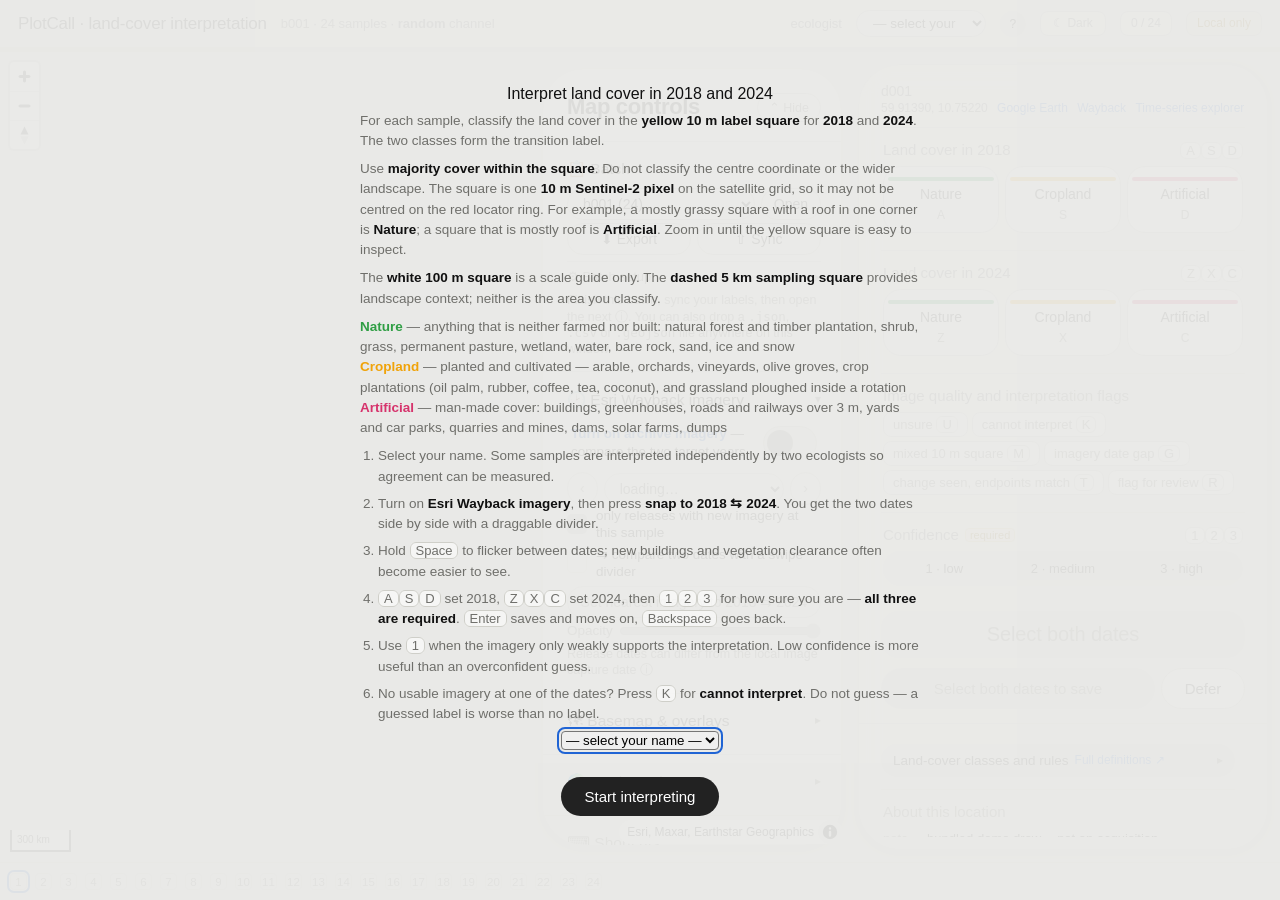
<file: app/index.html>
<!doctype html>
<meta charset="utf-8">
<link rel="icon" href="icon.svg" type="image/svg+xml">
<title>PlotCall · point interpretation</title>
<!--
  The Pages artifact root is `app/`, so the site root is this file and the app
  is `label_app.html` beside it. Without this, https://<user>.github.io/<repo>/
  is a 404 and the only working address is one nobody can guess -- which is the
  address that goes out to the interpreters.

  A redirect rather than a rename: `label_app.html` is the name in config.js,
  in app/README.md, in the tests and in every bookmark already handed out.

  The query string and the fragment are carried across, because the per-person
  bookmark is `?expert=e1` and losing it silently drops the interpreter onto
  the identity gate with nothing pre-selected.
-->
<link rel="canonical" href="label_app.html">
<meta name="robots" content="noindex">
<script>
  location.replace('label_app.html' + location.search + location.hash);
</script>
<noscript>
  <meta http-equiv="refresh" content="0; url=label_app.html">
</noscript>
<p style="font:14px/1.5 system-ui,sans-serif;margin:3rem auto;max-width:32rem">
  Opening the interpretation app…
  <a href="label_app.html">Continue</a> if this does not redirect.
</p>
</file>
<file: app/vendor/maplibre-gl.css>
.maplibregl-map{font:12px/20px Helvetica Neue,Arial,Helvetica,sans-serif;overflow:hidden;position:relative;-webkit-tap-highlight-color:rgb(0 0 0/0)}.maplibregl-canvas{left:0;position:absolute;top:0}.maplibregl-map:fullscreen{height:100%;width:100%}.maplibregl-ctrl-group button.maplibregl-ctrl-compass{touch-action:none}.maplibregl-canvas-container.maplibregl-interactive,.maplibregl-ctrl-group button.maplibregl-ctrl-compass{cursor:grab;-webkit-user-select:none;-moz-user-select:none;user-select:none}.maplibregl-canvas-container.maplibregl-interactive.maplibregl-track-pointer{cursor:pointer}.maplibregl-canvas-container.maplibregl-interactive:active,.maplibregl-ctrl-group button.maplibregl-ctrl-compass:active{cursor:grabbing}.maplibregl-canvas-container.maplibregl-touch-zoom-rotate,.maplibregl-canvas-container.maplibregl-touch-zoom-rotate .maplibregl-canvas{touch-action:pan-x pan-y}.maplibregl-canvas-container.maplibregl-touch-drag-pan,.maplibregl-canvas-container.maplibregl-touch-drag-pan .maplibregl-canvas{touch-action:pinch-zoom}.maplibregl-canvas-container.maplibregl-touch-zoom-rotate.maplibregl-touch-drag-pan,.maplibregl-canvas-container.maplibregl-touch-zoom-rotate.maplibregl-touch-drag-pan .maplibregl-canvas{touch-action:none}.maplibregl-canvas-container.maplibregl-touch-drag-pan.maplibregl-cooperative-gestures,.maplibregl-canvas-container.maplibregl-touch-drag-pan.maplibregl-cooperative-gestures .maplibregl-canvas{touch-action:pan-x pan-y}.maplibregl-ctrl-bottom-left,.maplibregl-ctrl-bottom-right,.maplibregl-ctrl-top-left,.maplibregl-ctrl-top-right{pointer-events:none;position:absolute;z-index:2}.maplibregl-ctrl-top-left{left:0;top:0}.maplibregl-ctrl-top-right{right:0;top:0}.maplibregl-ctrl-bottom-left{bottom:0;left:0}.maplibregl-ctrl-bottom-right{bottom:0;right:0}.maplibregl-ctrl{clear:both;pointer-events:auto;transform:translate(0)}.maplibregl-ctrl-top-left .maplibregl-ctrl{float:left;margin:10px 0 0 10px}.maplibregl-ctrl-top-right .maplibregl-ctrl{float:right;margin:10px 10px 0 0}.maplibregl-ctrl-bottom-left .maplibregl-ctrl{float:left;margin:0 0 10px 10px}.maplibregl-ctrl-bottom-right .maplibregl-ctrl{float:right;margin:0 10px 10px 0}.maplibregl-ctrl-group{background:#fff;border-radius:4px}.maplibregl-ctrl-group:not(:empty){box-shadow:0 0 0 2px rgba(0,0,0,.1)}@media (forced-colors:active){.maplibregl-ctrl-group:not(:empty){box-shadow:0 0 0 2px ButtonText}}.maplibregl-ctrl-group button{background-color:transparent;border:0;box-sizing:border-box;cursor:pointer;display:block;height:29px;outline:none;padding:0;width:29px}.maplibregl-ctrl-group button+button{border-top:1px solid #ddd}.maplibregl-ctrl button .maplibregl-ctrl-icon{background-position:50%;background-repeat:no-repeat;display:block;height:100%;width:100%}@media (forced-colors:active){.maplibregl-ctrl-icon{background-color:transparent}.maplibregl-ctrl-group button+button{border-top:1px solid ButtonText}}.maplibregl-ctrl button::-moz-focus-inner{border:0;padding:0}.maplibregl-ctrl-attrib-button:focus,.maplibregl-ctrl-group button:focus{box-shadow:0 0 2px 2px #0096ff}.maplibregl-ctrl button:disabled{cursor:not-allowed}.maplibregl-ctrl button:disabled .maplibregl-ctrl-icon{opacity:.25}.maplibregl-ctrl button:not(:disabled):hover{background-color:rgb(0 0 0/5%)}.maplibregl-ctrl-group button:focus:focus-visible{box-shadow:0 0 2px 2px #0096ff}.maplibregl-ctrl-group button:focus:not(:focus-visible){box-shadow:none}.maplibregl-ctrl-group button:focus:first-child{border-radius:4px 4px 0 0}.maplibregl-ctrl-group button:focus:last-child{border-radius:0 0 4px 4px}.maplibregl-ctrl-group button:focus:only-child{border-radius:inherit}.maplibregl-ctrl button.maplibregl-ctrl-zoom-out .maplibregl-ctrl-icon{background-image:url("data:image/svg+xml;charset=utf-8,%3Csvg xmlns='http://www.w3.org/2000/svg' width='29' height='29' fill='%23333' viewBox='0 0 29 29'%3E%3Cpath d='M10 13c-.75 0-1.5.75-1.5 1.5S9.25 16 10 16h9c.75 0 1.5-.75 1.5-1.5S19.75 13 19 13z'/%3E%3C/svg%3E")}.maplibregl-ctrl button.maplibregl-ctrl-zoom-in .maplibregl-ctrl-icon{background-image:url("data:image/svg+xml;charset=utf-8,%3Csvg xmlns='http://www.w3.org/2000/svg' width='29' height='29' fill='%23333' viewBox='0 0 29 29'%3E%3Cpath d='M14.5 8.5c-.75 0-1.5.75-1.5 1.5v3h-3c-.75 0-1.5.75-1.5 1.5S9.25 16 10 16h3v3c0 .75.75 1.5 1.5 1.5S16 19.75 16 19v-3h3c.75 0 1.5-.75 1.5-1.5S19.75 13 19 13h-3v-3c0-.75-.75-1.5-1.5-1.5'/%3E%3C/svg%3E")}@media (forced-colors:active){.maplibregl-ctrl button.maplibregl-ctrl-zoom-out .maplibregl-ctrl-icon{background-image:url("data:image/svg+xml;charset=utf-8,%3Csvg xmlns='http://www.w3.org/2000/svg' width='29' height='29' fill='%23fff' viewBox='0 0 29 29'%3E%3Cpath d='M10 13c-.75 0-1.5.75-1.5 1.5S9.25 16 10 16h9c.75 0 1.5-.75 1.5-1.5S19.75 13 19 13z'/%3E%3C/svg%3E")}.maplibregl-ctrl button.maplibregl-ctrl-zoom-in .maplibregl-ctrl-icon{background-image:url("data:image/svg+xml;charset=utf-8,%3Csvg xmlns='http://www.w3.org/2000/svg' width='29' height='29' fill='%23fff' viewBox='0 0 29 29'%3E%3Cpath d='M14.5 8.5c-.75 0-1.5.75-1.5 1.5v3h-3c-.75 0-1.5.75-1.5 1.5S9.25 16 10 16h3v3c0 .75.75 1.5 1.5 1.5S16 19.75 16 19v-3h3c.75 0 1.5-.75 1.5-1.5S19.75 13 19 13h-3v-3c0-.75-.75-1.5-1.5-1.5'/%3E%3C/svg%3E")}}@media (forced-colors:active) and (prefers-color-scheme:light){.maplibregl-ctrl button.maplibregl-ctrl-zoom-out .maplibregl-ctrl-icon{background-image:url("data:image/svg+xml;charset=utf-8,%3Csvg xmlns='http://www.w3.org/2000/svg' width='29' height='29' viewBox='0 0 29 29'%3E%3Cpath d='M10 13c-.75 0-1.5.75-1.5 1.5S9.25 16 10 16h9c.75 0 1.5-.75 1.5-1.5S19.75 13 19 13z'/%3E%3C/svg%3E")}.maplibregl-ctrl button.maplibregl-ctrl-zoom-in .maplibregl-ctrl-icon{background-image:url("data:image/svg+xml;charset=utf-8,%3Csvg xmlns='http://www.w3.org/2000/svg' width='29' height='29' viewBox='0 0 29 29'%3E%3Cpath d='M14.5 8.5c-.75 0-1.5.75-1.5 1.5v3h-3c-.75 0-1.5.75-1.5 1.5S9.25 16 10 16h3v3c0 .75.75 1.5 1.5 1.5S16 19.75 16 19v-3h3c.75 0 1.5-.75 1.5-1.5S19.75 13 19 13h-3v-3c0-.75-.75-1.5-1.5-1.5'/%3E%3C/svg%3E")}}.maplibregl-ctrl button.maplibregl-ctrl-fullscreen .maplibregl-ctrl-icon{background-image:url("data:image/svg+xml;charset=utf-8,%3Csvg xmlns='http://www.w3.org/2000/svg' width='29' height='29' fill='%23333' viewBox='0 0 29 29'%3E%3Cpath d='M24 16v5.5c0 1.75-.75 2.5-2.5 2.5H16v-1l3-1.5-4-5.5 1-1 5.5 4 1.5-3zM6 16l1.5 3 5.5-4 1 1-4 5.5 3 1.5v1H7.5C5.75 24 5 23.25 5 21.5V16zm7-11v1l-3 1.5 4 5.5-1 1-5.5-4L6 13H5V7.5C5 5.75 5.75 5 7.5 5zm11 2.5c0-1.75-.75-2.5-2.5-2.5H16v1l3 1.5-4 5.5 1 1 5.5-4 1.5 3h1z'/%3E%3C/svg%3E")}.maplibregl-ctrl button.maplibregl-ctrl-shrink .maplibregl-ctrl-icon{background-image:url("data:image/svg+xml;charset=utf-8,%3Csvg xmlns='http://www.w3.org/2000/svg' width='29' height='29' viewBox='0 0 29 29'%3E%3Cpath d='M18.5 16c-1.75 0-2.5.75-2.5 2.5V24h1l1.5-3 5.5 4 1-1-4-5.5 3-1.5v-1zM13 18.5c0-1.75-.75-2.5-2.5-2.5H5v1l3 1.5L4 24l1 1 5.5-4 1.5 3h1zm3-8c0 1.75.75 2.5 2.5 2.5H24v-1l-3-1.5L25 5l-1-1-5.5 4L17 5h-1zM10.5 13c1.75 0 2.5-.75 2.5-2.5V5h-1l-1.5 3L5 4 4 5l4 5.5L5 12v1z'/%3E%3C/svg%3E")}@media (forced-colors:active){.maplibregl-ctrl button.maplibregl-ctrl-fullscreen .maplibregl-ctrl-icon{background-image:url("data:image/svg+xml;charset=utf-8,%3Csvg xmlns='http://www.w3.org/2000/svg' width='29' height='29' fill='%23fff' viewBox='0 0 29 29'%3E%3Cpath d='M24 16v5.5c0 1.75-.75 2.5-2.5 2.5H16v-1l3-1.5-4-5.5 1-1 5.5 4 1.5-3zM6 16l1.5 3 5.5-4 1 1-4 5.5 3 1.5v1H7.5C5.75 24 5 23.25 5 21.5V16zm7-11v1l-3 1.5 4 5.5-1 1-5.5-4L6 13H5V7.5C5 5.75 5.75 5 7.5 5zm11 2.5c0-1.75-.75-2.5-2.5-2.5H16v1l3 1.5-4 5.5 1 1 5.5-4 1.5 3h1z'/%3E%3C/svg%3E")}.maplibregl-ctrl button.maplibregl-ctrl-shrink .maplibregl-ctrl-icon{background-image:url("data:image/svg+xml;charset=utf-8,%3Csvg xmlns='http://www.w3.org/2000/svg' width='29' height='29' fill='%23fff' viewBox='0 0 29 29'%3E%3Cpath d='M18.5 16c-1.75 0-2.5.75-2.5 2.5V24h1l1.5-3 5.5 4 1-1-4-5.5 3-1.5v-1zM13 18.5c0-1.75-.75-2.5-2.5-2.5H5v1l3 1.5L4 24l1 1 5.5-4 1.5 3h1zm3-8c0 1.75.75 2.5 2.5 2.5H24v-1l-3-1.5L25 5l-1-1-5.5 4L17 5h-1zM10.5 13c1.75 0 2.5-.75 2.5-2.5V5h-1l-1.5 3L5 4 4 5l4 5.5L5 12v1z'/%3E%3C/svg%3E")}}@media (forced-colors:active) and (prefers-color-scheme:light){.maplibregl-ctrl button.maplibregl-ctrl-fullscreen .maplibregl-ctrl-icon{background-image:url("data:image/svg+xml;charset=utf-8,%3Csvg xmlns='http://www.w3.org/2000/svg' width='29' height='29' viewBox='0 0 29 29'%3E%3Cpath d='M24 16v5.5c0 1.75-.75 2.5-2.5 2.5H16v-1l3-1.5-4-5.5 1-1 5.5 4 1.5-3zM6 16l1.5 3 5.5-4 1 1-4 5.5 3 1.5v1H7.5C5.75 24 5 23.25 5 21.5V16zm7-11v1l-3 1.5 4 5.5-1 1-5.5-4L6 13H5V7.5C5 5.75 5.75 5 7.5 5zm11 2.5c0-1.75-.75-2.5-2.5-2.5H16v1l3 1.5-4 5.5 1 1 5.5-4 1.5 3h1z'/%3E%3C/svg%3E")}.maplibregl-ctrl button.maplibregl-ctrl-shrink .maplibregl-ctrl-icon{background-image:url("data:image/svg+xml;charset=utf-8,%3Csvg xmlns='http://www.w3.org/2000/svg' width='29' height='29' viewBox='0 0 29 29'%3E%3Cpath d='M18.5 16c-1.75 0-2.5.75-2.5 2.5V24h1l1.5-3 5.5 4 1-1-4-5.5 3-1.5v-1zM13 18.5c0-1.75-.75-2.5-2.5-2.5H5v1l3 1.5L4 24l1 1 5.5-4 1.5 3h1zm3-8c0 1.75.75 2.5 2.5 2.5H24v-1l-3-1.5L25 5l-1-1-5.5 4L17 5h-1zM10.5 13c1.75 0 2.5-.75 2.5-2.5V5h-1l-1.5 3L5 4 4 5l4 5.5L5 12v1z'/%3E%3C/svg%3E")}}.maplibregl-ctrl button.maplibregl-ctrl-compass .maplibregl-ctrl-icon{background-image:url("data:image/svg+xml;charset=utf-8,%3Csvg xmlns='http://www.w3.org/2000/svg' width='29' height='29' fill='%23333' viewBox='0 0 29 29'%3E%3Cpath d='m10.5 14 4-8 4 8z'/%3E%3Cpath fill='%23ccc' d='m10.5 16 4 8 4-8z'/%3E%3C/svg%3E")}@media (forced-colors:active){.maplibregl-ctrl button.maplibregl-ctrl-compass .maplibregl-ctrl-icon{background-image:url("data:image/svg+xml;charset=utf-8,%3Csvg xmlns='http://www.w3.org/2000/svg' width='29' height='29' fill='%23fff' viewBox='0 0 29 29'%3E%3Cpath d='m10.5 14 4-8 4 8z'/%3E%3Cpath fill='%23ccc' d='m10.5 16 4 8 4-8z'/%3E%3C/svg%3E")}}@media (forced-colors:active) and (prefers-color-scheme:light){.maplibregl-ctrl button.maplibregl-ctrl-compass .maplibregl-ctrl-icon{background-image:url("data:image/svg+xml;charset=utf-8,%3Csvg xmlns='http://www.w3.org/2000/svg' width='29' height='29' viewBox='0 0 29 29'%3E%3Cpath d='m10.5 14 4-8 4 8z'/%3E%3Cpath fill='%23ccc' d='m10.5 16 4 8 4-8z'/%3E%3C/svg%3E")}}.maplibregl-ctrl button.maplibregl-ctrl-terrain .maplibregl-ctrl-icon{background-image:url("data:image/svg+xml;charset=utf-8,%3Csvg xmlns='http://www.w3.org/2000/svg' width='22' height='22' fill='%23333' viewBox='0 0 22 22'%3E%3Cpath d='m1.754 13.406 4.453-4.851 3.09 3.09 3.281 3.277.969-.969-3.309-3.312 3.844-4.121 6.148 6.886h1.082v-.855l-7.207-8.07-4.84 5.187L6.169 6.57l-5.48 5.965v.871ZM.688 16.844h20.625v1.375H.688Zm0 0'/%3E%3C/svg%3E")}.maplibregl-ctrl button.maplibregl-ctrl-terrain-enabled .maplibregl-ctrl-icon{background-image:url("data:image/svg+xml;charset=utf-8,%3Csvg xmlns='http://www.w3.org/2000/svg' width='22' height='22' fill='%2333b5e5' viewBox='0 0 22 22'%3E%3Cpath d='m1.754 13.406 4.453-4.851 3.09 3.09 3.281 3.277.969-.969-3.309-3.312 3.844-4.121 6.148 6.886h1.082v-.855l-7.207-8.07-4.84 5.187L6.169 6.57l-5.48 5.965v.871ZM.688 16.844h20.625v1.375H.688Zm0 0'/%3E%3C/svg%3E")}.maplibregl-ctrl button.maplibregl-ctrl-geolocate .maplibregl-ctrl-icon{background-image:url("data:image/svg+xml;charset=utf-8,%3Csvg xmlns='http://www.w3.org/2000/svg' width='29' height='29' fill='%23333' viewBox='0 0 20 20'%3E%3Cpath d='M10 4C9 4 9 5 9 5v.1A5 5 0 0 0 5.1 9H5s-1 0-1 1 1 1 1 1h.1A5 5 0 0 0 9 14.9v.1s0 1 1 1 1-1 1-1v-.1a5 5 0 0 0 3.9-3.9h.1s1 0 1-1-1-1-1-1h-.1A5 5 0 0 0 11 5.1V5s0-1-1-1m0 2.5a3.5 3.5 0 1 1 0 7 3.5 3.5 0 1 1 0-7'/%3E%3Ccircle cx='10' cy='10' r='2'/%3E%3C/svg%3E")}.maplibregl-ctrl button.maplibregl-ctrl-geolocate:disabled .maplibregl-ctrl-icon{background-image:url("data:image/svg+xml;charset=utf-8,%3Csvg xmlns='http://www.w3.org/2000/svg' width='29' height='29' fill='%23aaa' viewBox='0 0 20 20'%3E%3Cpath d='M10 4C9 4 9 5 9 5v.1A5 5 0 0 0 5.1 9H5s-1 0-1 1 1 1 1 1h.1A5 5 0 0 0 9 14.9v.1s0 1 1 1 1-1 1-1v-.1a5 5 0 0 0 3.9-3.9h.1s1 0 1-1-1-1-1-1h-.1A5 5 0 0 0 11 5.1V5s0-1-1-1m0 2.5a3.5 3.5 0 1 1 0 7 3.5 3.5 0 1 1 0-7'/%3E%3Ccircle cx='10' cy='10' r='2'/%3E%3Cpath fill='red' d='m14 5 1 1-9 9-1-1z'/%3E%3C/svg%3E")}.maplibregl-ctrl button.maplibregl-ctrl-geolocate.maplibregl-ctrl-geolocate-active .maplibregl-ctrl-icon{background-image:url("data:image/svg+xml;charset=utf-8,%3Csvg xmlns='http://www.w3.org/2000/svg' width='29' height='29' fill='%2333b5e5' viewBox='0 0 20 20'%3E%3Cpath d='M10 4C9 4 9 5 9 5v.1A5 5 0 0 0 5.1 9H5s-1 0-1 1 1 1 1 1h.1A5 5 0 0 0 9 14.9v.1s0 1 1 1 1-1 1-1v-.1a5 5 0 0 0 3.9-3.9h.1s1 0 1-1-1-1-1-1h-.1A5 5 0 0 0 11 5.1V5s0-1-1-1m0 2.5a3.5 3.5 0 1 1 0 7 3.5 3.5 0 1 1 0-7'/%3E%3Ccircle cx='10' cy='10' r='2'/%3E%3C/svg%3E")}.maplibregl-ctrl button.maplibregl-ctrl-geolocate.maplibregl-ctrl-geolocate-active-error .maplibregl-ctrl-icon{background-image:url("data:image/svg+xml;charset=utf-8,%3Csvg xmlns='http://www.w3.org/2000/svg' width='29' height='29' fill='%23e58978' viewBox='0 0 20 20'%3E%3Cpath d='M10 4C9 4 9 5 9 5v.1A5 5 0 0 0 5.1 9H5s-1 0-1 1 1 1 1 1h.1A5 5 0 0 0 9 14.9v.1s0 1 1 1 1-1 1-1v-.1a5 5 0 0 0 3.9-3.9h.1s1 0 1-1-1-1-1-1h-.1A5 5 0 0 0 11 5.1V5s0-1-1-1m0 2.5a3.5 3.5 0 1 1 0 7 3.5 3.5 0 1 1 0-7'/%3E%3Ccircle cx='10' cy='10' r='2'/%3E%3C/svg%3E")}.maplibregl-ctrl button.maplibregl-ctrl-geolocate.maplibregl-ctrl-geolocate-background .maplibregl-ctrl-icon{background-image:url("data:image/svg+xml;charset=utf-8,%3Csvg xmlns='http://www.w3.org/2000/svg' width='29' height='29' fill='%2333b5e5' viewBox='0 0 20 20'%3E%3Cpath d='M10 4C9 4 9 5 9 5v.1A5 5 0 0 0 5.1 9H5s-1 0-1 1 1 1 1 1h.1A5 5 0 0 0 9 14.9v.1s0 1 1 1 1-1 1-1v-.1a5 5 0 0 0 3.9-3.9h.1s1 0 1-1-1-1-1-1h-.1A5 5 0 0 0 11 5.1V5s0-1-1-1m0 2.5a3.5 3.5 0 1 1 0 7 3.5 3.5 0 1 1 0-7'/%3E%3C/svg%3E")}.maplibregl-ctrl button.maplibregl-ctrl-geolocate.maplibregl-ctrl-geolocate-background-error .maplibregl-ctrl-icon{background-image:url("data:image/svg+xml;charset=utf-8,%3Csvg xmlns='http://www.w3.org/2000/svg' width='29' height='29' fill='%23e54e33' viewBox='0 0 20 20'%3E%3Cpath d='M10 4C9 4 9 5 9 5v.1A5 5 0 0 0 5.1 9H5s-1 0-1 1 1 1 1 1h.1A5 5 0 0 0 9 14.9v.1s0 1 1 1 1-1 1-1v-.1a5 5 0 0 0 3.9-3.9h.1s1 0 1-1-1-1-1-1h-.1A5 5 0 0 0 11 5.1V5s0-1-1-1m0 2.5a3.5 3.5 0 1 1 0 7 3.5 3.5 0 1 1 0-7'/%3E%3C/svg%3E")}.maplibregl-ctrl button.maplibregl-ctrl-geolocate.maplibregl-ctrl-geolocate-waiting .maplibregl-ctrl-icon{animation:maplibregl-spin 2s linear infinite}@media (forced-colors:active){.maplibregl-ctrl button.maplibregl-ctrl-geolocate .maplibregl-ctrl-icon{background-image:url("data:image/svg+xml;charset=utf-8,%3Csvg xmlns='http://www.w3.org/2000/svg' width='29' height='29' fill='%23fff' viewBox='0 0 20 20'%3E%3Cpath d='M10 4C9 4 9 5 9 5v.1A5 5 0 0 0 5.1 9H5s-1 0-1 1 1 1 1 1h.1A5 5 0 0 0 9 14.9v.1s0 1 1 1 1-1 1-1v-.1a5 5 0 0 0 3.9-3.9h.1s1 0 1-1-1-1-1-1h-.1A5 5 0 0 0 11 5.1V5s0-1-1-1m0 2.5a3.5 3.5 0 1 1 0 7 3.5 3.5 0 1 1 0-7'/%3E%3Ccircle cx='10' cy='10' r='2'/%3E%3C/svg%3E")}.maplibregl-ctrl button.maplibregl-ctrl-geolocate:disabled .maplibregl-ctrl-icon{background-image:url("data:image/svg+xml;charset=utf-8,%3Csvg xmlns='http://www.w3.org/2000/svg' width='29' height='29' fill='%23999' viewBox='0 0 20 20'%3E%3Cpath d='M10 4C9 4 9 5 9 5v.1A5 5 0 0 0 5.1 9H5s-1 0-1 1 1 1 1 1h.1A5 5 0 0 0 9 14.9v.1s0 1 1 1 1-1 1-1v-.1a5 5 0 0 0 3.9-3.9h.1s1 0 1-1-1-1-1-1h-.1A5 5 0 0 0 11 5.1V5s0-1-1-1m0 2.5a3.5 3.5 0 1 1 0 7 3.5 3.5 0 1 1 0-7'/%3E%3Ccircle cx='10' cy='10' r='2'/%3E%3Cpath fill='red' d='m14 5 1 1-9 9-1-1z'/%3E%3C/svg%3E")}.maplibregl-ctrl button.maplibregl-ctrl-geolocate.maplibregl-ctrl-geolocate-active .maplibregl-ctrl-icon{background-image:url("data:image/svg+xml;charset=utf-8,%3Csvg xmlns='http://www.w3.org/2000/svg' width='29' height='29' fill='%2333b5e5' viewBox='0 0 20 20'%3E%3Cpath d='M10 4C9 4 9 5 9 5v.1A5 5 0 0 0 5.1 9H5s-1 0-1 1 1 1 1 1h.1A5 5 0 0 0 9 14.9v.1s0 1 1 1 1-1 1-1v-.1a5 5 0 0 0 3.9-3.9h.1s1 0 1-1-1-1-1-1h-.1A5 5 0 0 0 11 5.1V5s0-1-1-1m0 2.5a3.5 3.5 0 1 1 0 7 3.5 3.5 0 1 1 0-7'/%3E%3Ccircle cx='10' cy='10' r='2'/%3E%3C/svg%3E")}.maplibregl-ctrl button.maplibregl-ctrl-geolocate.maplibregl-ctrl-geolocate-active-error .maplibregl-ctrl-icon{background-image:url("data:image/svg+xml;charset=utf-8,%3Csvg xmlns='http://www.w3.org/2000/svg' width='29' height='29' fill='%23e58978' viewBox='0 0 20 20'%3E%3Cpath d='M10 4C9 4 9 5 9 5v.1A5 5 0 0 0 5.1 9H5s-1 0-1 1 1 1 1 1h.1A5 5 0 0 0 9 14.9v.1s0 1 1 1 1-1 1-1v-.1a5 5 0 0 0 3.9-3.9h.1s1 0 1-1-1-1-1-1h-.1A5 5 0 0 0 11 5.1V5s0-1-1-1m0 2.5a3.5 3.5 0 1 1 0 7 3.5 3.5 0 1 1 0-7'/%3E%3Ccircle cx='10' cy='10' r='2'/%3E%3C/svg%3E")}.maplibregl-ctrl button.maplibregl-ctrl-geolocate.maplibregl-ctrl-geolocate-background .maplibregl-ctrl-icon{background-image:url("data:image/svg+xml;charset=utf-8,%3Csvg xmlns='http://www.w3.org/2000/svg' width='29' height='29' fill='%2333b5e5' viewBox='0 0 20 20'%3E%3Cpath d='M10 4C9 4 9 5 9 5v.1A5 5 0 0 0 5.1 9H5s-1 0-1 1 1 1 1 1h.1A5 5 0 0 0 9 14.9v.1s0 1 1 1 1-1 1-1v-.1a5 5 0 0 0 3.9-3.9h.1s1 0 1-1-1-1-1-1h-.1A5 5 0 0 0 11 5.1V5s0-1-1-1m0 2.5a3.5 3.5 0 1 1 0 7 3.5 3.5 0 1 1 0-7'/%3E%3C/svg%3E")}.maplibregl-ctrl button.maplibregl-ctrl-geolocate.maplibregl-ctrl-geolocate-background-error .maplibregl-ctrl-icon{background-image:url("data:image/svg+xml;charset=utf-8,%3Csvg xmlns='http://www.w3.org/2000/svg' width='29' height='29' fill='%23e54e33' viewBox='0 0 20 20'%3E%3Cpath d='M10 4C9 4 9 5 9 5v.1A5 5 0 0 0 5.1 9H5s-1 0-1 1 1 1 1 1h.1A5 5 0 0 0 9 14.9v.1s0 1 1 1 1-1 1-1v-.1a5 5 0 0 0 3.9-3.9h.1s1 0 1-1-1-1-1-1h-.1A5 5 0 0 0 11 5.1V5s0-1-1-1m0 2.5a3.5 3.5 0 1 1 0 7 3.5 3.5 0 1 1 0-7'/%3E%3C/svg%3E")}}@media (forced-colors:active) and (prefers-color-scheme:light){.maplibregl-ctrl button.maplibregl-ctrl-geolocate .maplibregl-ctrl-icon{background-image:url("data:image/svg+xml;charset=utf-8,%3Csvg xmlns='http://www.w3.org/2000/svg' width='29' height='29' viewBox='0 0 20 20'%3E%3Cpath d='M10 4C9 4 9 5 9 5v.1A5 5 0 0 0 5.1 9H5s-1 0-1 1 1 1 1 1h.1A5 5 0 0 0 9 14.9v.1s0 1 1 1 1-1 1-1v-.1a5 5 0 0 0 3.9-3.9h.1s1 0 1-1-1-1-1-1h-.1A5 5 0 0 0 11 5.1V5s0-1-1-1m0 2.5a3.5 3.5 0 1 1 0 7 3.5 3.5 0 1 1 0-7'/%3E%3Ccircle cx='10' cy='10' r='2'/%3E%3C/svg%3E")}.maplibregl-ctrl button.maplibregl-ctrl-geolocate:disabled .maplibregl-ctrl-icon{background-image:url("data:image/svg+xml;charset=utf-8,%3Csvg xmlns='http://www.w3.org/2000/svg' width='29' height='29' fill='%23666' viewBox='0 0 20 20'%3E%3Cpath d='M10 4C9 4 9 5 9 5v.1A5 5 0 0 0 5.1 9H5s-1 0-1 1 1 1 1 1h.1A5 5 0 0 0 9 14.9v.1s0 1 1 1 1-1 1-1v-.1a5 5 0 0 0 3.9-3.9h.1s1 0 1-1-1-1-1-1h-.1A5 5 0 0 0 11 5.1V5s0-1-1-1m0 2.5a3.5 3.5 0 1 1 0 7 3.5 3.5 0 1 1 0-7'/%3E%3Ccircle cx='10' cy='10' r='2'/%3E%3Cpath fill='red' d='m14 5 1 1-9 9-1-1z'/%3E%3C/svg%3E")}}@keyframes maplibregl-spin{0%{transform:rotate(0deg)}to{transform:rotate(1turn)}}a.maplibregl-ctrl-logo{background-image:url("data:image/svg+xml;charset=utf-8,%3Csvg xmlns='http://www.w3.org/2000/svg' width='88' height='23' fill='none'%3E%3Cpath fill='%23000' fill-opacity='.4' fill-rule='evenodd' d='M17.408 16.796h-1.827l2.501-12.095h.198l3.324 6.533.988 2.19.988-2.19 3.258-6.533h.181l2.6 12.095h-1.81l-1.218-5.644-.362-1.71-.658 1.71-2.929 5.644h-.098l-2.914-5.644-.757-1.71-.345 1.71zm1.958-3.42-.726 3.663a1.255 1.255 0 0 1-1.232 1.011h-1.827a1.255 1.255 0 0 1-1.229-1.509l2.501-12.095a1.255 1.255 0 0 1 1.23-1.001h.197a1.25 1.25 0 0 1 1.12.685l3.19 6.273 3.125-6.263a1.25 1.25 0 0 1 1.123-.695h.181a1.255 1.255 0 0 1 1.227.991l1.443 6.71a5 5 0 0 1 .314-.787l.009-.016a4.6 4.6 0 0 1 1.777-1.887c.782-.46 1.668-.667 2.611-.667a4.6 4.6 0 0 1 1.7.32l.306.134c.21-.16.474-.256.759-.256h1.694a1.255 1.255 0 0 1 1.212.925 1.255 1.255 0 0 1 1.212-.925h1.711c.284 0 .545.094.755.252.613-.3 1.312-.45 2.075-.45 1.356 0 2.557.445 3.482 1.4q.47.48.763 1.064V4.701a1.255 1.255 0 0 1 1.255-1.255h1.86A1.255 1.255 0 0 1 54.44 4.7v9.194h2.217c.19 0 .37.043.532.118v-4.77c0-.356.147-.678.385-.906a2.42 2.42 0 0 1-.682-1.71c0-.665.267-1.253.735-1.7a2.45 2.45 0 0 1 1.722-.674 2.43 2.43 0 0 1 1.705.675q.318.302.504.683V4.7a1.255 1.255 0 0 1 1.255-1.255h1.744A1.255 1.255 0 0 1 65.812 4.7v3.335a4.8 4.8 0 0 1 1.526-.246c.938 0 1.817.214 2.59.69a4.47 4.47 0 0 1 1.67 1.743v-.98a1.255 1.255 0 0 1 1.256-1.256h1.777c.233 0 .451.064.639.174a3.4 3.4 0 0 1 1.567-.372c.346 0 .861.02 1.285.232a1.25 1.25 0 0 1 .689 1.004 4.7 4.7 0 0 1 .853-.588c.795-.44 1.675-.647 2.61-.647 1.385 0 2.65.39 3.525 1.396.836.938 1.168 2.173 1.168 3.528q-.001.515-.056 1.051a1.255 1.255 0 0 1-.947 1.09l.408.952a1.255 1.255 0 0 1-.477 1.552c-.418.268-.92.463-1.458.612-.613.171-1.304.244-2.049.244-1.06 0-2.043-.207-2.886-.698l-.015-.008c-.798-.48-1.419-1.135-1.818-1.963l-.004-.008a5.8 5.8 0 0 1-.548-2.512q0-.429.053-.843a1.3 1.3 0 0 1-.333-.086l-.166-.004c-.223 0-.426.062-.643.228-.03.024-.142.139-.142.59v3.883a1.255 1.255 0 0 1-1.256 1.256h-1.777a1.255 1.255 0 0 1-1.256-1.256V15.69l-.032.057a4.8 4.8 0 0 1-1.86 1.833 5.04 5.04 0 0 1-2.484.634 4.5 4.5 0 0 1-1.935-.424 1.25 1.25 0 0 1-.764.258h-1.71a1.255 1.255 0 0 1-1.256-1.255V7.687a2.4 2.4 0 0 1-.428.625c.253.23.412.561.412.93v7.553a1.255 1.255 0 0 1-1.256 1.255h-1.843a1.25 1.25 0 0 1-.894-.373c-.228.23-.544.373-.894.373H51.32a1.255 1.255 0 0 1-1.256-1.255v-1.251l-.061.117a4.7 4.7 0 0 1-1.782 1.884 4.77 4.77 0 0 1-2.485.67 5.6 5.6 0 0 1-1.485-.188l.009 2.764a1.255 1.255 0 0 1-1.255 1.259h-1.729a1.255 1.255 0 0 1-1.255-1.255v-3.537a1.255 1.255 0 0 1-1.167.793h-1.679a1.25 1.25 0 0 1-.77-.263 4.5 4.5 0 0 1-1.945.429c-.885 0-1.724-.21-2.495-.632l-.017-.01a5 5 0 0 1-1.081-.836 1.255 1.255 0 0 1-1.254 1.312h-1.81a1.255 1.255 0 0 1-1.228-.99l-.782-3.625-2.044 3.939a1.25 1.25 0 0 1-1.115.676h-.098a1.25 1.25 0 0 1-1.116-.68l-2.061-3.994zM35.92 16.63l.207-.114.223-.15q.493-.356.735-.785l.061-.118.033 1.332h1.678V9.242h-1.694l-.033 1.267q-.133-.329-.526-.658l-.032-.028a3.2 3.2 0 0 0-.668-.428l-.27-.12a3.3 3.3 0 0 0-1.235-.23q-1.136-.001-1.974.493a3.36 3.36 0 0 0-1.3 1.382q-.445.89-.444 2.074 0 1.2.51 2.107a3.8 3.8 0 0 0 1.382 1.381 3.9 3.9 0 0 0 1.893.477q.795 0 1.455-.33zm-2.789-5.38q-.576.675-.575 1.762 0 1.102.559 1.794.576.675 1.645.675a2.25 2.25 0 0 0 .934-.19 2.2 2.2 0 0 0 .468-.29l.178-.161a2.2 2.2 0 0 0 .397-.561q.244-.5.244-1.15v-.115q0-.708-.296-1.267l-.043-.077a2.2 2.2 0 0 0-.633-.709l-.13-.086-.047-.028a2.1 2.1 0 0 0-1.073-.285q-1.052 0-1.629.692zm2.316 2.706c.163-.17.28-.407.28-.83v-.114c0-.292-.06-.508-.15-.68a.96.96 0 0 0-.353-.389.85.85 0 0 0-.464-.127c-.4 0-.56.114-.664.239l-.01.012c-.148.174-.275.45-.275.945 0 .506.122.801.27.99.097.11.266.224.68.224.303 0 .504-.09.687-.269zm7.545 1.705a2.6 2.6 0 0 0 .331.423q.319.33.755.548l.173.074q.65.255 1.49.255 1.02 0 1.844-.493a3.45 3.45 0 0 0 1.316-1.4q.493-.904.493-2.089 0-1.909-.988-2.913-.988-1.02-2.584-1.02-.898 0-1.575.347a3 3 0 0 0-.415.262l-.199.166a3.4 3.4 0 0 0-.64.82V9.242h-1.712v11.553h1.729l-.017-5.134zm.53-1.138q.206.29.48.5l.155.11.053.034q.51.296 1.119.297 1.07 0 1.645-.675.577-.69.576-1.762 0-1.119-.576-1.777-.558-.675-1.645-.675-.435 0-.835.16a2 2 0 0 0-.284.136 2 2 0 0 0-.363.254 2.2 2.2 0 0 0-.46.569l-.082.162a2.6 2.6 0 0 0-.213 1.072v.115q0 .707.296 1.267l.135.211zm.964-.818a1.1 1.1 0 0 0 .367.385.94.94 0 0 0 .476.118c.423 0 .59-.117.687-.23.159-.194.28-.478.28-.95 0-.53-.133-.8-.266-.952l-.021-.025c-.078-.094-.231-.221-.68-.221a1 1 0 0 0-.503.135l-.012.007a.86.86 0 0 0-.335.343c-.073.133-.132.324-.132.614v.115a1.4 1.4 0 0 0 .14.66zm15.7-6.222q.347-.346.346-.856a1.05 1.05 0 0 0-.345-.79 1.18 1.18 0 0 0-.84-.329q-.51 0-.855.33a1.05 1.05 0 0 0-.346.79q0 .51.346.855.345.346.856.346.51 0 .839-.346zm4.337 9.314.033-1.332q.191.403.59.747l.098.081a4 4 0 0 0 .316.224l.223.122a3.2 3.2 0 0 0 1.44.322 3.8 3.8 0 0 0 1.875-.477 3.5 3.5 0 0 0 1.382-1.366q.527-.89.526-2.09 0-1.184-.444-2.073a3.24 3.24 0 0 0-1.283-1.399q-.823-.51-1.942-.51a3.5 3.5 0 0 0-1.527.344l-.086.043-.165.09a3 3 0 0 0-.33.214q-.432.315-.656.707a2 2 0 0 0-.099.198l.082-1.283V4.701h-1.744v12.095zm.473-2.509a2.5 2.5 0 0 0 .566.7q.117.098.245.18l.144.08a2.1 2.1 0 0 0 .975.232q1.07 0 1.645-.675.576-.69.576-1.778 0-1.102-.576-1.777-.56-.691-1.645-.692a2.2 2.2 0 0 0-1.015.235q-.22.113-.415.282l-.15.142a2.1 2.1 0 0 0-.42.594q-.223.479-.223 1.1v.115q0 .705.293 1.26zm2.616-.293c.157-.191.28-.479.28-.967 0-.51-.13-.79-.276-.961l-.021-.026c-.082-.1-.232-.225-.67-.225a.87.87 0 0 0-.681.279l-.012.011c-.154.155-.274.38-.274.807v.115c0 .285.057.499.144.669a1.1 1.1 0 0 0 .367.405c.137.082.28.123.455.123.423 0 .59-.118.686-.23zm8.266-3.013q.345-.13.724-.14l.069-.002q.493 0 .642.099l.247-1.794q-.196-.099-.717-.099a2.3 2.3 0 0 0-.545.063 2 2 0 0 0-.411.148 2.2 2.2 0 0 0-.4.249 2.5 2.5 0 0 0-.485.499 2.7 2.7 0 0 0-.32.581l-.05.137v-1.48h-1.778v7.553h1.777v-3.884q0-.546.159-.943a1.5 1.5 0 0 1 .466-.636 2.5 2.5 0 0 1 .399-.253 2 2 0 0 1 .224-.099zm9.784 2.656.05-.922q0-1.743-.856-2.698-.838-.97-2.584-.97-1.119-.001-2.007.493a3.46 3.46 0 0 0-1.4 1.382q-.493.906-.493 2.106 0 1.07.428 1.975.428.89 1.332 1.432.906.526 2.255.526.973 0 1.668-.185l.044-.012.135-.04q.613-.184.984-.421l-.542-1.267q-.3.162-.642.274l-.297.087q-.51.131-1.3.131-.954 0-1.497-.444a1.6 1.6 0 0 1-.192-.193q-.366-.44-.512-1.234l-.004-.021zm-5.427-1.256-.003.022h3.752v-.138q-.011-.727-.288-1.118a1 1 0 0 0-.156-.176q-.46-.428-1.316-.428-.986 0-1.494.604-.379.45-.494 1.234zm-27.053 2.77V4.7h-1.86v12.095h5.333V15.15zm7.103-5.908v7.553h-1.843V9.242h1.843z'/%3E%3Cpath fill='%23fff' d='m19.63 11.151-.757-1.71-.345 1.71-1.12 5.644h-1.827L18.083 4.7h.197l3.325 6.533.988 2.19.988-2.19L26.839 4.7h.181l2.6 12.095h-1.81l-1.218-5.644-.362-1.71-.658 1.71-2.93 5.644h-.098l-2.913-5.644zm14.836 5.81q-1.02 0-1.893-.478a3.8 3.8 0 0 1-1.381-1.382q-.51-.906-.51-2.106 0-1.185.444-2.074a3.36 3.36 0 0 1 1.3-1.382q.839-.494 1.974-.494a3.3 3.3 0 0 1 1.234.231 3.3 3.3 0 0 1 .97.575q.396.33.527.659l.033-1.267h1.694v7.553H37.18l-.033-1.332q-.279.593-1.02 1.053a3.17 3.17 0 0 1-1.662.444zm.296-1.482q.938 0 1.58-.642.642-.66.642-1.711v-.115q0-.708-.296-1.267a2.2 2.2 0 0 0-.807-.872 2.1 2.1 0 0 0-1.119-.313q-1.053 0-1.629.692-.575.675-.575 1.76 0 1.103.559 1.795.577.675 1.645.675zm6.521-6.237h1.711v1.4q.906-1.597 2.83-1.597 1.596 0 2.584 1.02.988 1.005.988 2.914 0 1.185-.493 2.09a3.46 3.46 0 0 1-1.316 1.399 3.5 3.5 0 0 1-1.844.493q-.954 0-1.662-.329a2.67 2.67 0 0 1-1.086-.97l.017 5.134h-1.728zm4.048 6.22q1.07 0 1.645-.674.577-.69.576-1.762 0-1.119-.576-1.777-.558-.675-1.645-.675-.592 0-1.12.296-.51.28-.822.823-.296.527-.296 1.234v.115q0 .708.296 1.267.313.543.823.855.51.296 1.119.297z'/%3E%3Cpath fill='%23e1e3e9' d='M51.325 4.7h1.86v10.45h3.473v1.646h-5.333zm7.12 4.542h1.843v7.553h-1.843zm.905-1.415a1.16 1.16 0 0 1-.856-.346 1.17 1.17 0 0 1-.346-.856 1.05 1.05 0 0 1 .346-.79q.346-.329.856-.329.494 0 .839.33a1.05 1.05 0 0 1 .345.79 1.16 1.16 0 0 1-.345.855q-.33.346-.84.346zm7.875 9.133a3.17 3.17 0 0 1-1.662-.444q-.723-.46-1.004-1.053l-.033 1.332h-1.71V4.701h1.743v4.657l-.082 1.283q.279-.658 1.086-1.119a3.5 3.5 0 0 1 1.778-.477q1.119 0 1.942.51a3.24 3.24 0 0 1 1.283 1.4q.445.888.444 2.072 0 1.201-.526 2.09a3.5 3.5 0 0 1-1.382 1.366 3.8 3.8 0 0 1-1.876.477zm-.296-1.481q1.069 0 1.645-.675.577-.69.577-1.778 0-1.102-.577-1.776-.56-.691-1.645-.692a2.12 2.12 0 0 0-1.58.659q-.642.641-.642 1.694v.115q0 .71.296 1.267a2.4 2.4 0 0 0 .807.872 2.1 2.1 0 0 0 1.119.313zm5.927-6.237h1.777v1.481q.263-.757.856-1.217a2.14 2.14 0 0 1 1.349-.46q.527 0 .724.098l-.247 1.794q-.149-.099-.642-.099-.774 0-1.416.494-.626.493-.626 1.58v3.883h-1.777V9.242zm9.534 7.718q-1.35 0-2.255-.526-.904-.543-1.332-1.432a4.6 4.6 0 0 1-.428-1.975q0-1.2.493-2.106a3.46 3.46 0 0 1 1.4-1.382q.889-.495 2.007-.494 1.744 0 2.584.97.855.956.856 2.7 0 .444-.05.92h-5.43q.18 1.005.708 1.45.542.443 1.497.443.79 0 1.3-.131a4 4 0 0 0 .938-.362l.542 1.267q-.411.263-1.119.46-.708.198-1.711.197zm1.596-4.558q.016-1.02-.444-1.432-.46-.428-1.316-.428-1.728 0-1.991 1.86z'/%3E%3Cpath d='M5.074 15.948a.484.657 0 0 0-.486.659v1.84a.484.657 0 0 0 .486.659h4.101a.484.657 0 0 0 .486-.659v-1.84a.484.657 0 0 0-.486-.659zm3.56 1.16H5.617v.838h3.017z' style='fill:%23fff;fill-rule:evenodd;stroke-width:1.03600001'/%3E%3Cg style='stroke-width:1.12603545'%3E%3Cpath d='M-9.408-1.416c-3.833-.025-7.056 2.912-7.08 6.615-.02 3.08 1.653 4.832 3.107 6.268.903.892 1.721 1.74 2.32 2.902l-.525-.004c-.543-.003-.992.304-1.24.639a1.87 1.87 0 0 0-.362 1.121l-.011 1.877c-.003.402.104.787.347 1.125.244.338.688.653 1.23.656l4.142.028c.542.003.99-.306 1.238-.641a1.87 1.87 0 0 0 .363-1.121l.012-1.875a1.87 1.87 0 0 0-.348-1.127c-.243-.338-.688-.653-1.23-.656l-.518-.004c.597-1.145 1.425-1.983 2.348-2.87 1.473-1.414 3.18-3.149 3.2-6.226-.016-3.59-2.923-6.684-6.993-6.707m-.006 1.1v.002c3.274.02 5.92 2.532 5.9 5.6-.017 2.706-1.39 4.026-2.863 5.44-1.034.994-2.118 2.033-2.814 3.633-.018.041-.052.055-.075.065q-.013.004-.02.01a.34.34 0 0 1-.226.084.34.34 0 0 1-.224-.086l-.092-.077c-.699-1.615-1.768-2.669-2.781-3.67-1.454-1.435-2.797-2.762-2.78-5.478.02-3.067 2.7-5.545 5.975-5.523m-.02 2.826c-1.62-.01-2.944 1.315-2.955 2.96-.01 1.646 1.295 2.988 2.916 2.999h.002c1.621.01 2.943-1.316 2.953-2.961.011-1.646-1.294-2.988-2.916-2.998m-.005 1.1c1.017.006 1.829.83 1.822 1.89s-.83 1.874-1.848 1.867c-1.018-.006-1.829-.83-1.822-1.89s.83-1.874 1.848-1.868m-2.155 11.857 4.14.025c.271.002.49.305.487.676l-.013 1.875c-.003.37-.224.67-.495.668l-4.14-.025c-.27-.002-.487-.306-.485-.676l.012-1.875c.003-.37.224-.67.494-.668' style='color:%23000;font-style:normal;font-variant:normal;font-weight:400;font-stretch:normal;font-size:medium;line-height:normal;font-family:sans-serif;font-variant-ligatures:normal;font-variant-position:normal;font-variant-caps:normal;font-variant-numeric:normal;font-variant-alternates:normal;font-feature-settings:normal;text-indent:0;text-align:start;text-decoration:none;text-decoration-line:none;text-decoration-style:solid;text-decoration-color:%23000;letter-spacing:normal;word-spacing:normal;text-transform:none;writing-mode:lr-tb;direction:ltr;text-orientation:mixed;dominant-baseline:auto;baseline-shift:baseline;text-anchor:start;white-space:normal;shape-padding:0;clip-rule:evenodd;display:inline;overflow:visible;visibility:visible;opacity:1;isolation:auto;mix-blend-mode:normal;color-interpolation:sRGB;color-interpolation-filters:linearRGB;solid-color:%23000;solid-opacity:1;vector-effect:none;fill:%23000;fill-opacity:.4;fill-rule:evenodd;stroke:none;stroke-width:2.47727823;stroke-linecap:butt;stroke-linejoin:miter;stroke-miterlimit:4;stroke-dasharray:none;stroke-dashoffset:0;stroke-opacity:1;color-rendering:auto;image-rendering:auto;shape-rendering:auto;text-rendering:auto' transform='translate(15.553 2.85)scale(.88807)'/%3E%3Cpath d='M-9.415-.316C-12.69-.338-15.37 2.14-15.39 5.207c-.017 2.716 1.326 4.041 2.78 5.477 1.013 1 2.081 2.055 2.78 3.67l.092.076a.34.34 0 0 0 .225.086.34.34 0 0 0 .227-.083l.019-.01c.022-.009.057-.024.074-.064.697-1.6 1.78-2.64 2.814-3.634 1.473-1.414 2.847-2.733 2.864-5.44.02-3.067-2.627-5.58-5.901-5.601m-.057 8.784c1.621.011 2.944-1.315 2.955-2.96.01-1.646-1.295-2.988-2.916-2.999-1.622-.01-2.945 1.315-2.955 2.96s1.295 2.989 2.916 3' style='clip-rule:evenodd;fill:%23e1e3e9;fill-opacity:1;fill-rule:evenodd;stroke:none;stroke-width:2.47727823;stroke-miterlimit:4;stroke-dasharray:none;stroke-opacity:.4' transform='translate(15.553 2.85)scale(.88807)'/%3E%3Cpath d='M-11.594 15.465c-.27-.002-.492.297-.494.668l-.012 1.876c-.003.371.214.673.485.675l4.14.027c.271.002.492-.298.495-.668l.012-1.877c.003-.37-.215-.672-.485-.674z' style='clip-rule:evenodd;fill:%23fff;fill-opacity:1;fill-rule:evenodd;stroke:none;stroke-width:2.47727823;stroke-miterlimit:4;stroke-dasharray:none;stroke-opacity:.4' transform='translate(15.553 2.85)scale(.88807)'/%3E%3C/g%3E%3C/svg%3E");background-repeat:no-repeat;cursor:pointer;display:block;height:23px;margin:0 0 -4px -4px;overflow:hidden;width:88px}a.maplibregl-ctrl-logo.maplibregl-compact{width:14px}@media (forced-colors:active){a.maplibregl-ctrl-logo{background-color:transparent;background-image:url("data:image/svg+xml;charset=utf-8,%3Csvg xmlns='http://www.w3.org/2000/svg' width='88' height='23' fill='none'%3E%3Cpath fill='%23000' fill-opacity='.4' fill-rule='evenodd' d='M17.408 16.796h-1.827l2.501-12.095h.198l3.324 6.533.988 2.19.988-2.19 3.258-6.533h.181l2.6 12.095h-1.81l-1.218-5.644-.362-1.71-.658 1.71-2.929 5.644h-.098l-2.914-5.644-.757-1.71-.345 1.71zm1.958-3.42-.726 3.663a1.255 1.255 0 0 1-1.232 1.011h-1.827a1.255 1.255 0 0 1-1.229-1.509l2.501-12.095a1.255 1.255 0 0 1 1.23-1.001h.197a1.25 1.25 0 0 1 1.12.685l3.19 6.273 3.125-6.263a1.25 1.25 0 0 1 1.123-.695h.181a1.255 1.255 0 0 1 1.227.991l1.443 6.71a5 5 0 0 1 .314-.787l.009-.016a4.6 4.6 0 0 1 1.777-1.887c.782-.46 1.668-.667 2.611-.667a4.6 4.6 0 0 1 1.7.32l.306.134c.21-.16.474-.256.759-.256h1.694a1.255 1.255 0 0 1 1.212.925 1.255 1.255 0 0 1 1.212-.925h1.711c.284 0 .545.094.755.252.613-.3 1.312-.45 2.075-.45 1.356 0 2.557.445 3.482 1.4q.47.48.763 1.064V4.701a1.255 1.255 0 0 1 1.255-1.255h1.86A1.255 1.255 0 0 1 54.44 4.7v9.194h2.217c.19 0 .37.043.532.118v-4.77c0-.356.147-.678.385-.906a2.42 2.42 0 0 1-.682-1.71c0-.665.267-1.253.735-1.7a2.45 2.45 0 0 1 1.722-.674 2.43 2.43 0 0 1 1.705.675q.318.302.504.683V4.7a1.255 1.255 0 0 1 1.255-1.255h1.744A1.255 1.255 0 0 1 65.812 4.7v3.335a4.8 4.8 0 0 1 1.526-.246c.938 0 1.817.214 2.59.69a4.47 4.47 0 0 1 1.67 1.743v-.98a1.255 1.255 0 0 1 1.256-1.256h1.777c.233 0 .451.064.639.174a3.4 3.4 0 0 1 1.567-.372c.346 0 .861.02 1.285.232a1.25 1.25 0 0 1 .689 1.004 4.7 4.7 0 0 1 .853-.588c.795-.44 1.675-.647 2.61-.647 1.385 0 2.65.39 3.525 1.396.836.938 1.168 2.173 1.168 3.528q-.001.515-.056 1.051a1.255 1.255 0 0 1-.947 1.09l.408.952a1.255 1.255 0 0 1-.477 1.552c-.418.268-.92.463-1.458.612-.613.171-1.304.244-2.049.244-1.06 0-2.043-.207-2.886-.698l-.015-.008c-.798-.48-1.419-1.135-1.818-1.963l-.004-.008a5.8 5.8 0 0 1-.548-2.512q0-.429.053-.843a1.3 1.3 0 0 1-.333-.086l-.166-.004c-.223 0-.426.062-.643.228-.03.024-.142.139-.142.59v3.883a1.255 1.255 0 0 1-1.256 1.256h-1.777a1.255 1.255 0 0 1-1.256-1.256V15.69l-.032.057a4.8 4.8 0 0 1-1.86 1.833 5.04 5.04 0 0 1-2.484.634 4.5 4.5 0 0 1-1.935-.424 1.25 1.25 0 0 1-.764.258h-1.71a1.255 1.255 0 0 1-1.256-1.255V7.687a2.4 2.4 0 0 1-.428.625c.253.23.412.561.412.93v7.553a1.255 1.255 0 0 1-1.256 1.255h-1.843a1.25 1.25 0 0 1-.894-.373c-.228.23-.544.373-.894.373H51.32a1.255 1.255 0 0 1-1.256-1.255v-1.251l-.061.117a4.7 4.7 0 0 1-1.782 1.884 4.77 4.77 0 0 1-2.485.67 5.6 5.6 0 0 1-1.485-.188l.009 2.764a1.255 1.255 0 0 1-1.255 1.259h-1.729a1.255 1.255 0 0 1-1.255-1.255v-3.537a1.255 1.255 0 0 1-1.167.793h-1.679a1.25 1.25 0 0 1-.77-.263 4.5 4.5 0 0 1-1.945.429c-.885 0-1.724-.21-2.495-.632l-.017-.01a5 5 0 0 1-1.081-.836 1.255 1.255 0 0 1-1.254 1.312h-1.81a1.255 1.255 0 0 1-1.228-.99l-.782-3.625-2.044 3.939a1.25 1.25 0 0 1-1.115.676h-.098a1.25 1.25 0 0 1-1.116-.68l-2.061-3.994zM35.92 16.63l.207-.114.223-.15q.493-.356.735-.785l.061-.118.033 1.332h1.678V9.242h-1.694l-.033 1.267q-.133-.329-.526-.658l-.032-.028a3.2 3.2 0 0 0-.668-.428l-.27-.12a3.3 3.3 0 0 0-1.235-.23q-1.136-.001-1.974.493a3.36 3.36 0 0 0-1.3 1.382q-.445.89-.444 2.074 0 1.2.51 2.107a3.8 3.8 0 0 0 1.382 1.381 3.9 3.9 0 0 0 1.893.477q.795 0 1.455-.33zm-2.789-5.38q-.576.675-.575 1.762 0 1.102.559 1.794.576.675 1.645.675a2.25 2.25 0 0 0 .934-.19 2.2 2.2 0 0 0 .468-.29l.178-.161a2.2 2.2 0 0 0 .397-.561q.244-.5.244-1.15v-.115q0-.708-.296-1.267l-.043-.077a2.2 2.2 0 0 0-.633-.709l-.13-.086-.047-.028a2.1 2.1 0 0 0-1.073-.285q-1.052 0-1.629.692zm2.316 2.706c.163-.17.28-.407.28-.83v-.114c0-.292-.06-.508-.15-.68a.96.96 0 0 0-.353-.389.85.85 0 0 0-.464-.127c-.4 0-.56.114-.664.239l-.01.012c-.148.174-.275.45-.275.945 0 .506.122.801.27.99.097.11.266.224.68.224.303 0 .504-.09.687-.269zm7.545 1.705a2.6 2.6 0 0 0 .331.423q.319.33.755.548l.173.074q.65.255 1.49.255 1.02 0 1.844-.493a3.45 3.45 0 0 0 1.316-1.4q.493-.904.493-2.089 0-1.909-.988-2.913-.988-1.02-2.584-1.02-.898 0-1.575.347a3 3 0 0 0-.415.262l-.199.166a3.4 3.4 0 0 0-.64.82V9.242h-1.712v11.553h1.729l-.017-5.134zm.53-1.138q.206.29.48.5l.155.11.053.034q.51.296 1.119.297 1.07 0 1.645-.675.577-.69.576-1.762 0-1.119-.576-1.777-.558-.675-1.645-.675-.435 0-.835.16a2 2 0 0 0-.284.136 2 2 0 0 0-.363.254 2.2 2.2 0 0 0-.46.569l-.082.162a2.6 2.6 0 0 0-.213 1.072v.115q0 .707.296 1.267l.135.211zm.964-.818a1.1 1.1 0 0 0 .367.385.94.94 0 0 0 .476.118c.423 0 .59-.117.687-.23.159-.194.28-.478.28-.95 0-.53-.133-.8-.266-.952l-.021-.025c-.078-.094-.231-.221-.68-.221a1 1 0 0 0-.503.135l-.012.007a.86.86 0 0 0-.335.343c-.073.133-.132.324-.132.614v.115a1.4 1.4 0 0 0 .14.66zm15.7-6.222q.347-.346.346-.856a1.05 1.05 0 0 0-.345-.79 1.18 1.18 0 0 0-.84-.329q-.51 0-.855.33a1.05 1.05 0 0 0-.346.79q0 .51.346.855.345.346.856.346.51 0 .839-.346zm4.337 9.314.033-1.332q.191.403.59.747l.098.081a4 4 0 0 0 .316.224l.223.122a3.2 3.2 0 0 0 1.44.322 3.8 3.8 0 0 0 1.875-.477 3.5 3.5 0 0 0 1.382-1.366q.527-.89.526-2.09 0-1.184-.444-2.073a3.24 3.24 0 0 0-1.283-1.399q-.823-.51-1.942-.51a3.5 3.5 0 0 0-1.527.344l-.086.043-.165.09a3 3 0 0 0-.33.214q-.432.315-.656.707a2 2 0 0 0-.099.198l.082-1.283V4.701h-1.744v12.095zm.473-2.509a2.5 2.5 0 0 0 .566.7q.117.098.245.18l.144.08a2.1 2.1 0 0 0 .975.232q1.07 0 1.645-.675.576-.69.576-1.778 0-1.102-.576-1.777-.56-.691-1.645-.692a2.2 2.2 0 0 0-1.015.235q-.22.113-.415.282l-.15.142a2.1 2.1 0 0 0-.42.594q-.223.479-.223 1.1v.115q0 .705.293 1.26zm2.616-.293c.157-.191.28-.479.28-.967 0-.51-.13-.79-.276-.961l-.021-.026c-.082-.1-.232-.225-.67-.225a.87.87 0 0 0-.681.279l-.012.011c-.154.155-.274.38-.274.807v.115c0 .285.057.499.144.669a1.1 1.1 0 0 0 .367.405c.137.082.28.123.455.123.423 0 .59-.118.686-.23zm8.266-3.013q.345-.13.724-.14l.069-.002q.493 0 .642.099l.247-1.794q-.196-.099-.717-.099a2.3 2.3 0 0 0-.545.063 2 2 0 0 0-.411.148 2.2 2.2 0 0 0-.4.249 2.5 2.5 0 0 0-.485.499 2.7 2.7 0 0 0-.32.581l-.05.137v-1.48h-1.778v7.553h1.777v-3.884q0-.546.159-.943a1.5 1.5 0 0 1 .466-.636 2.5 2.5 0 0 1 .399-.253 2 2 0 0 1 .224-.099zm9.784 2.656.05-.922q0-1.743-.856-2.698-.838-.97-2.584-.97-1.119-.001-2.007.493a3.46 3.46 0 0 0-1.4 1.382q-.493.906-.493 2.106 0 1.07.428 1.975.428.89 1.332 1.432.906.526 2.255.526.973 0 1.668-.185l.044-.012.135-.04q.613-.184.984-.421l-.542-1.267q-.3.162-.642.274l-.297.087q-.51.131-1.3.131-.954 0-1.497-.444a1.6 1.6 0 0 1-.192-.193q-.366-.44-.512-1.234l-.004-.021zm-5.427-1.256-.003.022h3.752v-.138q-.011-.727-.288-1.118a1 1 0 0 0-.156-.176q-.46-.428-1.316-.428-.986 0-1.494.604-.379.45-.494 1.234zm-27.053 2.77V4.7h-1.86v12.095h5.333V15.15zm7.103-5.908v7.553h-1.843V9.242h1.843z'/%3E%3Cpath fill='%23fff' d='m19.63 11.151-.757-1.71-.345 1.71-1.12 5.644h-1.827L18.083 4.7h.197l3.325 6.533.988 2.19.988-2.19L26.839 4.7h.181l2.6 12.095h-1.81l-1.218-5.644-.362-1.71-.658 1.71-2.93 5.644h-.098l-2.913-5.644zm14.836 5.81q-1.02 0-1.893-.478a3.8 3.8 0 0 1-1.381-1.382q-.51-.906-.51-2.106 0-1.185.444-2.074a3.36 3.36 0 0 1 1.3-1.382q.839-.494 1.974-.494a3.3 3.3 0 0 1 1.234.231 3.3 3.3 0 0 1 .97.575q.396.33.527.659l.033-1.267h1.694v7.553H37.18l-.033-1.332q-.279.593-1.02 1.053a3.17 3.17 0 0 1-1.662.444zm.296-1.482q.938 0 1.58-.642.642-.66.642-1.711v-.115q0-.708-.296-1.267a2.2 2.2 0 0 0-.807-.872 2.1 2.1 0 0 0-1.119-.313q-1.053 0-1.629.692-.575.675-.575 1.76 0 1.103.559 1.795.577.675 1.645.675zm6.521-6.237h1.711v1.4q.906-1.597 2.83-1.597 1.596 0 2.584 1.02.988 1.005.988 2.914 0 1.185-.493 2.09a3.46 3.46 0 0 1-1.316 1.399 3.5 3.5 0 0 1-1.844.493q-.954 0-1.662-.329a2.67 2.67 0 0 1-1.086-.97l.017 5.134h-1.728zm4.048 6.22q1.07 0 1.645-.674.577-.69.576-1.762 0-1.119-.576-1.777-.558-.675-1.645-.675-.592 0-1.12.296-.51.28-.822.823-.296.527-.296 1.234v.115q0 .708.296 1.267.313.543.823.855.51.296 1.119.297z'/%3E%3Cpath fill='%23e1e3e9' d='M51.325 4.7h1.86v10.45h3.473v1.646h-5.333zm7.12 4.542h1.843v7.553h-1.843zm.905-1.415a1.16 1.16 0 0 1-.856-.346 1.17 1.17 0 0 1-.346-.856 1.05 1.05 0 0 1 .346-.79q.346-.329.856-.329.494 0 .839.33a1.05 1.05 0 0 1 .345.79 1.16 1.16 0 0 1-.345.855q-.33.346-.84.346zm7.875 9.133a3.17 3.17 0 0 1-1.662-.444q-.723-.46-1.004-1.053l-.033 1.332h-1.71V4.701h1.743v4.657l-.082 1.283q.279-.658 1.086-1.119a3.5 3.5 0 0 1 1.778-.477q1.119 0 1.942.51a3.24 3.24 0 0 1 1.283 1.4q.445.888.444 2.072 0 1.201-.526 2.09a3.5 3.5 0 0 1-1.382 1.366 3.8 3.8 0 0 1-1.876.477zm-.296-1.481q1.069 0 1.645-.675.577-.69.577-1.778 0-1.102-.577-1.776-.56-.691-1.645-.692a2.12 2.12 0 0 0-1.58.659q-.642.641-.642 1.694v.115q0 .71.296 1.267a2.4 2.4 0 0 0 .807.872 2.1 2.1 0 0 0 1.119.313zm5.927-6.237h1.777v1.481q.263-.757.856-1.217a2.14 2.14 0 0 1 1.349-.46q.527 0 .724.098l-.247 1.794q-.149-.099-.642-.099-.774 0-1.416.494-.626.493-.626 1.58v3.883h-1.777V9.242zm9.534 7.718q-1.35 0-2.255-.526-.904-.543-1.332-1.432a4.6 4.6 0 0 1-.428-1.975q0-1.2.493-2.106a3.46 3.46 0 0 1 1.4-1.382q.889-.495 2.007-.494 1.744 0 2.584.97.855.956.856 2.7 0 .444-.05.92h-5.43q.18 1.005.708 1.45.542.443 1.497.443.79 0 1.3-.131a4 4 0 0 0 .938-.362l.542 1.267q-.411.263-1.119.46-.708.198-1.711.197zm1.596-4.558q.016-1.02-.444-1.432-.46-.428-1.316-.428-1.728 0-1.991 1.86z'/%3E%3Cpath d='M5.074 15.948a.484.657 0 0 0-.486.659v1.84a.484.657 0 0 0 .486.659h4.101a.484.657 0 0 0 .486-.659v-1.84a.484.657 0 0 0-.486-.659zm3.56 1.16H5.617v.838h3.017z' style='fill:%23fff;fill-rule:evenodd;stroke-width:1.03600001'/%3E%3Cg style='stroke-width:1.12603545'%3E%3Cpath d='M-9.408-1.416c-3.833-.025-7.056 2.912-7.08 6.615-.02 3.08 1.653 4.832 3.107 6.268.903.892 1.721 1.74 2.32 2.902l-.525-.004c-.543-.003-.992.304-1.24.639a1.87 1.87 0 0 0-.362 1.121l-.011 1.877c-.003.402.104.787.347 1.125.244.338.688.653 1.23.656l4.142.028c.542.003.99-.306 1.238-.641a1.87 1.87 0 0 0 .363-1.121l.012-1.875a1.87 1.87 0 0 0-.348-1.127c-.243-.338-.688-.653-1.23-.656l-.518-.004c.597-1.145 1.425-1.983 2.348-2.87 1.473-1.414 3.18-3.149 3.2-6.226-.016-3.59-2.923-6.684-6.993-6.707m-.006 1.1v.002c3.274.02 5.92 2.532 5.9 5.6-.017 2.706-1.39 4.026-2.863 5.44-1.034.994-2.118 2.033-2.814 3.633-.018.041-.052.055-.075.065q-.013.004-.02.01a.34.34 0 0 1-.226.084.34.34 0 0 1-.224-.086l-.092-.077c-.699-1.615-1.768-2.669-2.781-3.67-1.454-1.435-2.797-2.762-2.78-5.478.02-3.067 2.7-5.545 5.975-5.523m-.02 2.826c-1.62-.01-2.944 1.315-2.955 2.96-.01 1.646 1.295 2.988 2.916 2.999h.002c1.621.01 2.943-1.316 2.953-2.961.011-1.646-1.294-2.988-2.916-2.998m-.005 1.1c1.017.006 1.829.83 1.822 1.89s-.83 1.874-1.848 1.867c-1.018-.006-1.829-.83-1.822-1.89s.83-1.874 1.848-1.868m-2.155 11.857 4.14.025c.271.002.49.305.487.676l-.013 1.875c-.003.37-.224.67-.495.668l-4.14-.025c-.27-.002-.487-.306-.485-.676l.012-1.875c.003-.37.224-.67.494-.668' style='color:%23000;font-style:normal;font-variant:normal;font-weight:400;font-stretch:normal;font-size:medium;line-height:normal;font-family:sans-serif;font-variant-ligatures:normal;font-variant-position:normal;font-variant-caps:normal;font-variant-numeric:normal;font-variant-alternates:normal;font-feature-settings:normal;text-indent:0;text-align:start;text-decoration:none;text-decoration-line:none;text-decoration-style:solid;text-decoration-color:%23000;letter-spacing:normal;word-spacing:normal;text-transform:none;writing-mode:lr-tb;direction:ltr;text-orientation:mixed;dominant-baseline:auto;baseline-shift:baseline;text-anchor:start;white-space:normal;shape-padding:0;clip-rule:evenodd;display:inline;overflow:visible;visibility:visible;opacity:1;isolation:auto;mix-blend-mode:normal;color-interpolation:sRGB;color-interpolation-filters:linearRGB;solid-color:%23000;solid-opacity:1;vector-effect:none;fill:%23000;fill-opacity:.4;fill-rule:evenodd;stroke:none;stroke-width:2.47727823;stroke-linecap:butt;stroke-linejoin:miter;stroke-miterlimit:4;stroke-dasharray:none;stroke-dashoffset:0;stroke-opacity:1;color-rendering:auto;image-rendering:auto;shape-rendering:auto;text-rendering:auto' transform='translate(15.553 2.85)scale(.88807)'/%3E%3Cpath d='M-9.415-.316C-12.69-.338-15.37 2.14-15.39 5.207c-.017 2.716 1.326 4.041 2.78 5.477 1.013 1 2.081 2.055 2.78 3.67l.092.076a.34.34 0 0 0 .225.086.34.34 0 0 0 .227-.083l.019-.01c.022-.009.057-.024.074-.064.697-1.6 1.78-2.64 2.814-3.634 1.473-1.414 2.847-2.733 2.864-5.44.02-3.067-2.627-5.58-5.901-5.601m-.057 8.784c1.621.011 2.944-1.315 2.955-2.96.01-1.646-1.295-2.988-2.916-2.999-1.622-.01-2.945 1.315-2.955 2.96s1.295 2.989 2.916 3' style='clip-rule:evenodd;fill:%23e1e3e9;fill-opacity:1;fill-rule:evenodd;stroke:none;stroke-width:2.47727823;stroke-miterlimit:4;stroke-dasharray:none;stroke-opacity:.4' transform='translate(15.553 2.85)scale(.88807)'/%3E%3Cpath d='M-11.594 15.465c-.27-.002-.492.297-.494.668l-.012 1.876c-.003.371.214.673.485.675l4.14.027c.271.002.492-.298.495-.668l.012-1.877c.003-.37-.215-.672-.485-.674z' style='clip-rule:evenodd;fill:%23fff;fill-opacity:1;fill-rule:evenodd;stroke:none;stroke-width:2.47727823;stroke-miterlimit:4;stroke-dasharray:none;stroke-opacity:.4' transform='translate(15.553 2.85)scale(.88807)'/%3E%3C/g%3E%3C/svg%3E")}}@media (forced-colors:active) and (prefers-color-scheme:light){a.maplibregl-ctrl-logo{background-image:url("data:image/svg+xml;charset=utf-8,%3Csvg xmlns='http://www.w3.org/2000/svg' width='88' height='23' fill='none'%3E%3Cpath fill='%23000' fill-opacity='.4' fill-rule='evenodd' d='M17.408 16.796h-1.827l2.501-12.095h.198l3.324 6.533.988 2.19.988-2.19 3.258-6.533h.181l2.6 12.095h-1.81l-1.218-5.644-.362-1.71-.658 1.71-2.929 5.644h-.098l-2.914-5.644-.757-1.71-.345 1.71zm1.958-3.42-.726 3.663a1.255 1.255 0 0 1-1.232 1.011h-1.827a1.255 1.255 0 0 1-1.229-1.509l2.501-12.095a1.255 1.255 0 0 1 1.23-1.001h.197a1.25 1.25 0 0 1 1.12.685l3.19 6.273 3.125-6.263a1.25 1.25 0 0 1 1.123-.695h.181a1.255 1.255 0 0 1 1.227.991l1.443 6.71a5 5 0 0 1 .314-.787l.009-.016a4.6 4.6 0 0 1 1.777-1.887c.782-.46 1.668-.667 2.611-.667a4.6 4.6 0 0 1 1.7.32l.306.134c.21-.16.474-.256.759-.256h1.694a1.255 1.255 0 0 1 1.212.925 1.255 1.255 0 0 1 1.212-.925h1.711c.284 0 .545.094.755.252.613-.3 1.312-.45 2.075-.45 1.356 0 2.557.445 3.482 1.4q.47.48.763 1.064V4.701a1.255 1.255 0 0 1 1.255-1.255h1.86A1.255 1.255 0 0 1 54.44 4.7v9.194h2.217c.19 0 .37.043.532.118v-4.77c0-.356.147-.678.385-.906a2.42 2.42 0 0 1-.682-1.71c0-.665.267-1.253.735-1.7a2.45 2.45 0 0 1 1.722-.674 2.43 2.43 0 0 1 1.705.675q.318.302.504.683V4.7a1.255 1.255 0 0 1 1.255-1.255h1.744A1.255 1.255 0 0 1 65.812 4.7v3.335a4.8 4.8 0 0 1 1.526-.246c.938 0 1.817.214 2.59.69a4.47 4.47 0 0 1 1.67 1.743v-.98a1.255 1.255 0 0 1 1.256-1.256h1.777c.233 0 .451.064.639.174a3.4 3.4 0 0 1 1.567-.372c.346 0 .861.02 1.285.232a1.25 1.25 0 0 1 .689 1.004 4.7 4.7 0 0 1 .853-.588c.795-.44 1.675-.647 2.61-.647 1.385 0 2.65.39 3.525 1.396.836.938 1.168 2.173 1.168 3.528q-.001.515-.056 1.051a1.255 1.255 0 0 1-.947 1.09l.408.952a1.255 1.255 0 0 1-.477 1.552c-.418.268-.92.463-1.458.612-.613.171-1.304.244-2.049.244-1.06 0-2.043-.207-2.886-.698l-.015-.008c-.798-.48-1.419-1.135-1.818-1.963l-.004-.008a5.8 5.8 0 0 1-.548-2.512q0-.429.053-.843a1.3 1.3 0 0 1-.333-.086l-.166-.004c-.223 0-.426.062-.643.228-.03.024-.142.139-.142.59v3.883a1.255 1.255 0 0 1-1.256 1.256h-1.777a1.255 1.255 0 0 1-1.256-1.256V15.69l-.032.057a4.8 4.8 0 0 1-1.86 1.833 5.04 5.04 0 0 1-2.484.634 4.5 4.5 0 0 1-1.935-.424 1.25 1.25 0 0 1-.764.258h-1.71a1.255 1.255 0 0 1-1.256-1.255V7.687a2.4 2.4 0 0 1-.428.625c.253.23.412.561.412.93v7.553a1.255 1.255 0 0 1-1.256 1.255h-1.843a1.25 1.25 0 0 1-.894-.373c-.228.23-.544.373-.894.373H51.32a1.255 1.255 0 0 1-1.256-1.255v-1.251l-.061.117a4.7 4.7 0 0 1-1.782 1.884 4.77 4.77 0 0 1-2.485.67 5.6 5.6 0 0 1-1.485-.188l.009 2.764a1.255 1.255 0 0 1-1.255 1.259h-1.729a1.255 1.255 0 0 1-1.255-1.255v-3.537a1.255 1.255 0 0 1-1.167.793h-1.679a1.25 1.25 0 0 1-.77-.263 4.5 4.5 0 0 1-1.945.429c-.885 0-1.724-.21-2.495-.632l-.017-.01a5 5 0 0 1-1.081-.836 1.255 1.255 0 0 1-1.254 1.312h-1.81a1.255 1.255 0 0 1-1.228-.99l-.782-3.625-2.044 3.939a1.25 1.25 0 0 1-1.115.676h-.098a1.25 1.25 0 0 1-1.116-.68l-2.061-3.994zM35.92 16.63l.207-.114.223-.15q.493-.356.735-.785l.061-.118.033 1.332h1.678V9.242h-1.694l-.033 1.267q-.133-.329-.526-.658l-.032-.028a3.2 3.2 0 0 0-.668-.428l-.27-.12a3.3 3.3 0 0 0-1.235-.23q-1.136-.001-1.974.493a3.36 3.36 0 0 0-1.3 1.382q-.445.89-.444 2.074 0 1.2.51 2.107a3.8 3.8 0 0 0 1.382 1.381 3.9 3.9 0 0 0 1.893.477q.795 0 1.455-.33zm-2.789-5.38q-.576.675-.575 1.762 0 1.102.559 1.794.576.675 1.645.675a2.25 2.25 0 0 0 .934-.19 2.2 2.2 0 0 0 .468-.29l.178-.161a2.2 2.2 0 0 0 .397-.561q.244-.5.244-1.15v-.115q0-.708-.296-1.267l-.043-.077a2.2 2.2 0 0 0-.633-.709l-.13-.086-.047-.028a2.1 2.1 0 0 0-1.073-.285q-1.052 0-1.629.692zm2.316 2.706c.163-.17.28-.407.28-.83v-.114c0-.292-.06-.508-.15-.68a.96.96 0 0 0-.353-.389.85.85 0 0 0-.464-.127c-.4 0-.56.114-.664.239l-.01.012c-.148.174-.275.45-.275.945 0 .506.122.801.27.99.097.11.266.224.68.224.303 0 .504-.09.687-.269zm7.545 1.705a2.6 2.6 0 0 0 .331.423q.319.33.755.548l.173.074q.65.255 1.49.255 1.02 0 1.844-.493a3.45 3.45 0 0 0 1.316-1.4q.493-.904.493-2.089 0-1.909-.988-2.913-.988-1.02-2.584-1.02-.898 0-1.575.347a3 3 0 0 0-.415.262l-.199.166a3.4 3.4 0 0 0-.64.82V9.242h-1.712v11.553h1.729l-.017-5.134zm.53-1.138q.206.29.48.5l.155.11.053.034q.51.296 1.119.297 1.07 0 1.645-.675.577-.69.576-1.762 0-1.119-.576-1.777-.558-.675-1.645-.675-.435 0-.835.16a2 2 0 0 0-.284.136 2 2 0 0 0-.363.254 2.2 2.2 0 0 0-.46.569l-.082.162a2.6 2.6 0 0 0-.213 1.072v.115q0 .707.296 1.267l.135.211zm.964-.818a1.1 1.1 0 0 0 .367.385.94.94 0 0 0 .476.118c.423 0 .59-.117.687-.23.159-.194.28-.478.28-.95 0-.53-.133-.8-.266-.952l-.021-.025c-.078-.094-.231-.221-.68-.221a1 1 0 0 0-.503.135l-.012.007a.86.86 0 0 0-.335.343c-.073.133-.132.324-.132.614v.115a1.4 1.4 0 0 0 .14.66zm15.7-6.222q.347-.346.346-.856a1.05 1.05 0 0 0-.345-.79 1.18 1.18 0 0 0-.84-.329q-.51 0-.855.33a1.05 1.05 0 0 0-.346.79q0 .51.346.855.345.346.856.346.51 0 .839-.346zm4.337 9.314.033-1.332q.191.403.59.747l.098.081a4 4 0 0 0 .316.224l.223.122a3.2 3.2 0 0 0 1.44.322 3.8 3.8 0 0 0 1.875-.477 3.5 3.5 0 0 0 1.382-1.366q.527-.89.526-2.09 0-1.184-.444-2.073a3.24 3.24 0 0 0-1.283-1.399q-.823-.51-1.942-.51a3.5 3.5 0 0 0-1.527.344l-.086.043-.165.09a3 3 0 0 0-.33.214q-.432.315-.656.707a2 2 0 0 0-.099.198l.082-1.283V4.701h-1.744v12.095zm.473-2.509a2.5 2.5 0 0 0 .566.7q.117.098.245.18l.144.08a2.1 2.1 0 0 0 .975.232q1.07 0 1.645-.675.576-.69.576-1.778 0-1.102-.576-1.777-.56-.691-1.645-.692a2.2 2.2 0 0 0-1.015.235q-.22.113-.415.282l-.15.142a2.1 2.1 0 0 0-.42.594q-.223.479-.223 1.1v.115q0 .705.293 1.26zm2.616-.293c.157-.191.28-.479.28-.967 0-.51-.13-.79-.276-.961l-.021-.026c-.082-.1-.232-.225-.67-.225a.87.87 0 0 0-.681.279l-.012.011c-.154.155-.274.38-.274.807v.115c0 .285.057.499.144.669a1.1 1.1 0 0 0 .367.405c.137.082.28.123.455.123.423 0 .59-.118.686-.23zm8.266-3.013q.345-.13.724-.14l.069-.002q.493 0 .642.099l.247-1.794q-.196-.099-.717-.099a2.3 2.3 0 0 0-.545.063 2 2 0 0 0-.411.148 2.2 2.2 0 0 0-.4.249 2.5 2.5 0 0 0-.485.499 2.7 2.7 0 0 0-.32.581l-.05.137v-1.48h-1.778v7.553h1.777v-3.884q0-.546.159-.943a1.5 1.5 0 0 1 .466-.636 2.5 2.5 0 0 1 .399-.253 2 2 0 0 1 .224-.099zm9.784 2.656.05-.922q0-1.743-.856-2.698-.838-.97-2.584-.97-1.119-.001-2.007.493a3.46 3.46 0 0 0-1.4 1.382q-.493.906-.493 2.106 0 1.07.428 1.975.428.89 1.332 1.432.906.526 2.255.526.973 0 1.668-.185l.044-.012.135-.04q.613-.184.984-.421l-.542-1.267q-.3.162-.642.274l-.297.087q-.51.131-1.3.131-.954 0-1.497-.444a1.6 1.6 0 0 1-.192-.193q-.366-.44-.512-1.234l-.004-.021zm-5.427-1.256-.003.022h3.752v-.138q-.011-.727-.288-1.118a1 1 0 0 0-.156-.176q-.46-.428-1.316-.428-.986 0-1.494.604-.379.45-.494 1.234zm-27.053 2.77V4.7h-1.86v12.095h5.333V15.15zm7.103-5.908v7.553h-1.843V9.242h1.843z'/%3E%3Cpath fill='%23fff' d='m19.63 11.151-.757-1.71-.345 1.71-1.12 5.644h-1.827L18.083 4.7h.197l3.325 6.533.988 2.19.988-2.19L26.839 4.7h.181l2.6 12.095h-1.81l-1.218-5.644-.362-1.71-.658 1.71-2.93 5.644h-.098l-2.913-5.644zm14.836 5.81q-1.02 0-1.893-.478a3.8 3.8 0 0 1-1.381-1.382q-.51-.906-.51-2.106 0-1.185.444-2.074a3.36 3.36 0 0 1 1.3-1.382q.839-.494 1.974-.494a3.3 3.3 0 0 1 1.234.231 3.3 3.3 0 0 1 .97.575q.396.33.527.659l.033-1.267h1.694v7.553H37.18l-.033-1.332q-.279.593-1.02 1.053a3.17 3.17 0 0 1-1.662.444zm.296-1.482q.938 0 1.58-.642.642-.66.642-1.711v-.115q0-.708-.296-1.267a2.2 2.2 0 0 0-.807-.872 2.1 2.1 0 0 0-1.119-.313q-1.053 0-1.629.692-.575.675-.575 1.76 0 1.103.559 1.795.577.675 1.645.675zm6.521-6.237h1.711v1.4q.906-1.597 2.83-1.597 1.596 0 2.584 1.02.988 1.005.988 2.914 0 1.185-.493 2.09a3.46 3.46 0 0 1-1.316 1.399 3.5 3.5 0 0 1-1.844.493q-.954 0-1.662-.329a2.67 2.67 0 0 1-1.086-.97l.017 5.134h-1.728zm4.048 6.22q1.07 0 1.645-.674.577-.69.576-1.762 0-1.119-.576-1.777-.558-.675-1.645-.675-.592 0-1.12.296-.51.28-.822.823-.296.527-.296 1.234v.115q0 .708.296 1.267.313.543.823.855.51.296 1.119.297z'/%3E%3Cpath fill='%23e1e3e9' d='M51.325 4.7h1.86v10.45h3.473v1.646h-5.333zm7.12 4.542h1.843v7.553h-1.843zm.905-1.415a1.16 1.16 0 0 1-.856-.346 1.17 1.17 0 0 1-.346-.856 1.05 1.05 0 0 1 .346-.79q.346-.329.856-.329.494 0 .839.33a1.05 1.05 0 0 1 .345.79 1.16 1.16 0 0 1-.345.855q-.33.346-.84.346zm7.875 9.133a3.17 3.17 0 0 1-1.662-.444q-.723-.46-1.004-1.053l-.033 1.332h-1.71V4.701h1.743v4.657l-.082 1.283q.279-.658 1.086-1.119a3.5 3.5 0 0 1 1.778-.477q1.119 0 1.942.51a3.24 3.24 0 0 1 1.283 1.4q.445.888.444 2.072 0 1.201-.526 2.09a3.5 3.5 0 0 1-1.382 1.366 3.8 3.8 0 0 1-1.876.477zm-.296-1.481q1.069 0 1.645-.675.577-.69.577-1.778 0-1.102-.577-1.776-.56-.691-1.645-.692a2.12 2.12 0 0 0-1.58.659q-.642.641-.642 1.694v.115q0 .71.296 1.267a2.4 2.4 0 0 0 .807.872 2.1 2.1 0 0 0 1.119.313zm5.927-6.237h1.777v1.481q.263-.757.856-1.217a2.14 2.14 0 0 1 1.349-.46q.527 0 .724.098l-.247 1.794q-.149-.099-.642-.099-.774 0-1.416.494-.626.493-.626 1.58v3.883h-1.777V9.242zm9.534 7.718q-1.35 0-2.255-.526-.904-.543-1.332-1.432a4.6 4.6 0 0 1-.428-1.975q0-1.2.493-2.106a3.46 3.46 0 0 1 1.4-1.382q.889-.495 2.007-.494 1.744 0 2.584.97.855.956.856 2.7 0 .444-.05.92h-5.43q.18 1.005.708 1.45.542.443 1.497.443.79 0 1.3-.131a4 4 0 0 0 .938-.362l.542 1.267q-.411.263-1.119.46-.708.198-1.711.197zm1.596-4.558q.016-1.02-.444-1.432-.46-.428-1.316-.428-1.728 0-1.991 1.86z'/%3E%3Cpath d='M5.074 15.948a.484.657 0 0 0-.486.659v1.84a.484.657 0 0 0 .486.659h4.101a.484.657 0 0 0 .486-.659v-1.84a.484.657 0 0 0-.486-.659zm3.56 1.16H5.617v.838h3.017z' style='fill:%23fff;fill-rule:evenodd;stroke-width:1.03600001'/%3E%3Cg style='stroke-width:1.12603545'%3E%3Cpath d='M-9.408-1.416c-3.833-.025-7.056 2.912-7.08 6.615-.02 3.08 1.653 4.832 3.107 6.268.903.892 1.721 1.74 2.32 2.902l-.525-.004c-.543-.003-.992.304-1.24.639a1.87 1.87 0 0 0-.362 1.121l-.011 1.877c-.003.402.104.787.347 1.125.244.338.688.653 1.23.656l4.142.028c.542.003.99-.306 1.238-.641a1.87 1.87 0 0 0 .363-1.121l.012-1.875a1.87 1.87 0 0 0-.348-1.127c-.243-.338-.688-.653-1.23-.656l-.518-.004c.597-1.145 1.425-1.983 2.348-2.87 1.473-1.414 3.18-3.149 3.2-6.226-.016-3.59-2.923-6.684-6.993-6.707m-.006 1.1v.002c3.274.02 5.92 2.532 5.9 5.6-.017 2.706-1.39 4.026-2.863 5.44-1.034.994-2.118 2.033-2.814 3.633-.018.041-.052.055-.075.065q-.013.004-.02.01a.34.34 0 0 1-.226.084.34.34 0 0 1-.224-.086l-.092-.077c-.699-1.615-1.768-2.669-2.781-3.67-1.454-1.435-2.797-2.762-2.78-5.478.02-3.067 2.7-5.545 5.975-5.523m-.02 2.826c-1.62-.01-2.944 1.315-2.955 2.96-.01 1.646 1.295 2.988 2.916 2.999h.002c1.621.01 2.943-1.316 2.953-2.961.011-1.646-1.294-2.988-2.916-2.998m-.005 1.1c1.017.006 1.829.83 1.822 1.89s-.83 1.874-1.848 1.867c-1.018-.006-1.829-.83-1.822-1.89s.83-1.874 1.848-1.868m-2.155 11.857 4.14.025c.271.002.49.305.487.676l-.013 1.875c-.003.37-.224.67-.495.668l-4.14-.025c-.27-.002-.487-.306-.485-.676l.012-1.875c.003-.37.224-.67.494-.668' style='color:%23000;font-style:normal;font-variant:normal;font-weight:400;font-stretch:normal;font-size:medium;line-height:normal;font-family:sans-serif;font-variant-ligatures:normal;font-variant-position:normal;font-variant-caps:normal;font-variant-numeric:normal;font-variant-alternates:normal;font-feature-settings:normal;text-indent:0;text-align:start;text-decoration:none;text-decoration-line:none;text-decoration-style:solid;text-decoration-color:%23000;letter-spacing:normal;word-spacing:normal;text-transform:none;writing-mode:lr-tb;direction:ltr;text-orientation:mixed;dominant-baseline:auto;baseline-shift:baseline;text-anchor:start;white-space:normal;shape-padding:0;clip-rule:evenodd;display:inline;overflow:visible;visibility:visible;opacity:1;isolation:auto;mix-blend-mode:normal;color-interpolation:sRGB;color-interpolation-filters:linearRGB;solid-color:%23000;solid-opacity:1;vector-effect:none;fill:%23000;fill-opacity:.4;fill-rule:evenodd;stroke:none;stroke-width:2.47727823;stroke-linecap:butt;stroke-linejoin:miter;stroke-miterlimit:4;stroke-dasharray:none;stroke-dashoffset:0;stroke-opacity:1;color-rendering:auto;image-rendering:auto;shape-rendering:auto;text-rendering:auto' transform='translate(15.553 2.85)scale(.88807)'/%3E%3Cpath d='M-9.415-.316C-12.69-.338-15.37 2.14-15.39 5.207c-.017 2.716 1.326 4.041 2.78 5.477 1.013 1 2.081 2.055 2.78 3.67l.092.076a.34.34 0 0 0 .225.086.34.34 0 0 0 .227-.083l.019-.01c.022-.009.057-.024.074-.064.697-1.6 1.78-2.64 2.814-3.634 1.473-1.414 2.847-2.733 2.864-5.44.02-3.067-2.627-5.58-5.901-5.601m-.057 8.784c1.621.011 2.944-1.315 2.955-2.96.01-1.646-1.295-2.988-2.916-2.999-1.622-.01-2.945 1.315-2.955 2.96s1.295 2.989 2.916 3' style='clip-rule:evenodd;fill:%23e1e3e9;fill-opacity:1;fill-rule:evenodd;stroke:none;stroke-width:2.47727823;stroke-miterlimit:4;stroke-dasharray:none;stroke-opacity:.4' transform='translate(15.553 2.85)scale(.88807)'/%3E%3Cpath d='M-11.594 15.465c-.27-.002-.492.297-.494.668l-.012 1.876c-.003.371.214.673.485.675l4.14.027c.271.002.492-.298.495-.668l.012-1.877c.003-.37-.215-.672-.485-.674z' style='clip-rule:evenodd;fill:%23fff;fill-opacity:1;fill-rule:evenodd;stroke:none;stroke-width:2.47727823;stroke-miterlimit:4;stroke-dasharray:none;stroke-opacity:.4' transform='translate(15.553 2.85)scale(.88807)'/%3E%3C/g%3E%3C/svg%3E")}}.maplibregl-ctrl.maplibregl-ctrl-attrib{background-color:hsla(0,0%,100%,.5);margin:0;padding:0 5px}@media screen{.maplibregl-ctrl-attrib.maplibregl-compact{background-color:#fff;border-radius:12px;box-sizing:content-box;color:#000;margin:10px;min-height:20px;padding:2px 24px 2px 0;position:relative}.maplibregl-ctrl-attrib.maplibregl-compact-show{padding:2px 28px 2px 8px;visibility:visible}.maplibregl-ctrl-bottom-left>.maplibregl-ctrl-attrib.maplibregl-compact-show,.maplibregl-ctrl-top-left>.maplibregl-ctrl-attrib.maplibregl-compact-show{border-radius:12px;padding:2px 8px 2px 28px}.maplibregl-ctrl-attrib.maplibregl-compact .maplibregl-ctrl-attrib-inner{display:none}.maplibregl-ctrl-attrib-button{background-color:hsla(0,0%,100%,.5);background-image:url("data:image/svg+xml;charset=utf-8,%3Csvg xmlns='http://www.w3.org/2000/svg' width='24' height='24' fill-rule='evenodd' viewBox='0 0 20 20'%3E%3Cpath d='M4 10a6 6 0 1 0 12 0 6 6 0 1 0-12 0m5-3a1 1 0 1 0 2 0 1 1 0 1 0-2 0m0 3a1 1 0 1 1 2 0v3a1 1 0 1 1-2 0'/%3E%3C/svg%3E");border:0;border-radius:12px;box-sizing:border-box;cursor:pointer;display:none;height:24px;outline:none;position:absolute;right:0;top:0;width:24px}.maplibregl-ctrl-attrib summary.maplibregl-ctrl-attrib-button{-webkit-appearance:none;-moz-appearance:none;appearance:none;list-style:none}.maplibregl-ctrl-attrib summary.maplibregl-ctrl-attrib-button::-webkit-details-marker{display:none}.maplibregl-ctrl-bottom-left .maplibregl-ctrl-attrib-button,.maplibregl-ctrl-top-left .maplibregl-ctrl-attrib-button{left:0}.maplibregl-ctrl-attrib.maplibregl-compact .maplibregl-ctrl-attrib-button,.maplibregl-ctrl-attrib.maplibregl-compact-show .maplibregl-ctrl-attrib-inner{display:block}.maplibregl-ctrl-attrib.maplibregl-compact-show .maplibregl-ctrl-attrib-button{background-color:rgb(0 0 0/5%)}.maplibregl-ctrl-bottom-right>.maplibregl-ctrl-attrib.maplibregl-compact:after{bottom:0;right:0}.maplibregl-ctrl-top-right>.maplibregl-ctrl-attrib.maplibregl-compact:after{right:0;top:0}.maplibregl-ctrl-top-left>.maplibregl-ctrl-attrib.maplibregl-compact:after{left:0;top:0}.maplibregl-ctrl-bottom-left>.maplibregl-ctrl-attrib.maplibregl-compact:after{bottom:0;left:0}}@media screen and (forced-colors:active){.maplibregl-ctrl-attrib.maplibregl-compact:after{background-image:url("data:image/svg+xml;charset=utf-8,%3Csvg xmlns='http://www.w3.org/2000/svg' width='24' height='24' fill='%23fff' fill-rule='evenodd' viewBox='0 0 20 20'%3E%3Cpath d='M4 10a6 6 0 1 0 12 0 6 6 0 1 0-12 0m5-3a1 1 0 1 0 2 0 1 1 0 1 0-2 0m0 3a1 1 0 1 1 2 0v3a1 1 0 1 1-2 0'/%3E%3C/svg%3E")}}@media screen and (forced-colors:active) and (prefers-color-scheme:light){.maplibregl-ctrl-attrib.maplibregl-compact:after{background-image:url("data:image/svg+xml;charset=utf-8,%3Csvg xmlns='http://www.w3.org/2000/svg' width='24' height='24' fill-rule='evenodd' viewBox='0 0 20 20'%3E%3Cpath d='M4 10a6 6 0 1 0 12 0 6 6 0 1 0-12 0m5-3a1 1 0 1 0 2 0 1 1 0 1 0-2 0m0 3a1 1 0 1 1 2 0v3a1 1 0 1 1-2 0'/%3E%3C/svg%3E")}}.maplibregl-ctrl-attrib a{color:rgba(0,0,0,.75);text-decoration:none}.maplibregl-ctrl-attrib a:hover{color:inherit;text-decoration:underline}.maplibregl-attrib-empty{display:none}.maplibregl-ctrl-scale{background-color:hsla(0,0%,100%,.75);border:2px solid #333;border-top:#333;box-sizing:border-box;color:#333;font-size:10px;padding:0 5px}.maplibregl-popup{display:flex;left:0;pointer-events:none;position:absolute;top:0;will-change:transform}.maplibregl-popup-anchor-top,.maplibregl-popup-anchor-top-left,.maplibregl-popup-anchor-top-right{flex-direction:column}.maplibregl-popup-anchor-bottom,.maplibregl-popup-anchor-bottom-left,.maplibregl-popup-anchor-bottom-right{flex-direction:column-reverse}.maplibregl-popup-anchor-left{flex-direction:row}.maplibregl-popup-anchor-right{flex-direction:row-reverse}.maplibregl-popup-tip{border:10px solid transparent;height:0;width:0;z-index:1}.maplibregl-popup-anchor-top .maplibregl-popup-tip{align-self:center;border-bottom-color:#fff;border-top:none}.maplibregl-popup-anchor-top-left .maplibregl-popup-tip{align-self:flex-start;border-bottom-color:#fff;border-left:none;border-top:none}.maplibregl-popup-anchor-top-right .maplibregl-popup-tip{align-self:flex-end;border-bottom-color:#fff;border-right:none;border-top:none}.maplibregl-popup-anchor-bottom .maplibregl-popup-tip{align-self:center;border-bottom:none;border-top-color:#fff}.maplibregl-popup-anchor-bottom-left .maplibregl-popup-tip{align-self:flex-start;border-bottom:none;border-left:none;border-top-color:#fff}.maplibregl-popup-anchor-bottom-right .maplibregl-popup-tip{align-self:flex-end;border-bottom:none;border-right:none;border-top-color:#fff}.maplibregl-popup-anchor-left .maplibregl-popup-tip{align-self:center;border-left:none;border-right-color:#fff}.maplibregl-popup-anchor-right .maplibregl-popup-tip{align-self:center;border-left-color:#fff;border-right:none}.maplibregl-popup-close-button{background-color:transparent;border:0;border-radius:0 3px 0 0;cursor:pointer;position:absolute;right:0;top:0}.maplibregl-popup-close-button:hover{background-color:rgb(0 0 0/5%)}.maplibregl-popup-content{background:#fff;border-radius:3px;box-shadow:0 1px 2px rgba(0,0,0,.1);padding:15px 10px;pointer-events:auto;position:relative}.maplibregl-popup-anchor-top-left .maplibregl-popup-content{border-top-left-radius:0}.maplibregl-popup-anchor-top-right .maplibregl-popup-content{border-top-right-radius:0}.maplibregl-popup-anchor-bottom-left .maplibregl-popup-content{border-bottom-left-radius:0}.maplibregl-popup-anchor-bottom-right .maplibregl-popup-content{border-bottom-right-radius:0}.maplibregl-popup-track-pointer{display:none}.maplibregl-popup-track-pointer *{pointer-events:none;-webkit-user-select:none;-moz-user-select:none;user-select:none}.maplibregl-map:hover .maplibregl-popup-track-pointer{display:flex}.maplibregl-map:active .maplibregl-popup-track-pointer{display:none}.maplibregl-marker{left:0;position:absolute;top:0;transition:opacity .2s;will-change:transform}.maplibregl-user-location-dot,.maplibregl-user-location-dot:before{background-color:#1da1f2;border-radius:50%;height:15px;width:15px}.maplibregl-user-location-dot:before{animation:maplibregl-user-location-dot-pulse 2s infinite;content:"";position:absolute}.maplibregl-user-location-dot:after{border:2px solid #fff;border-radius:50%;box-shadow:0 0 3px rgba(0,0,0,.35);box-sizing:border-box;content:"";height:19px;left:-2px;position:absolute;top:-2px;width:19px}@keyframes maplibregl-user-location-dot-pulse{0%{opacity:1;transform:scale(1)}70%{opacity:0;transform:scale(3)}to{opacity:0;transform:scale(1)}}.maplibregl-user-location-dot-stale{background-color:#aaa}.maplibregl-user-location-dot-stale:after{display:none}.maplibregl-user-location-accuracy-circle{background-color:#1da1f233;border-radius:100%;height:1px;width:1px}.maplibregl-crosshair,.maplibregl-crosshair .maplibregl-interactive,.maplibregl-crosshair .maplibregl-interactive:active{cursor:crosshair}.maplibregl-boxzoom{background:#fff;border:2px dotted #202020;height:0;left:0;opacity:.5;position:absolute;top:0;width:0}.maplibregl-cooperative-gesture-screen{align-items:center;background:rgba(0,0,0,.4);color:#fff;display:flex;font-size:1.4em;inset:0;justify-content:center;line-height:1.2;opacity:0;padding:1rem;pointer-events:none;position:absolute;transition:opacity 1s ease 1s;z-index:99999}.maplibregl-cooperative-gesture-screen.maplibregl-show{opacity:1;transition:opacity .05s}.maplibregl-cooperative-gesture-screen .maplibregl-mobile-message{display:none}@media (hover:none),(width <= 480px){.maplibregl-cooperative-gesture-screen .maplibregl-desktop-message{display:none}.maplibregl-cooperative-gesture-screen .maplibregl-mobile-message{display:block}}.maplibregl-pseudo-fullscreen{height:100%!important;left:0!important;position:fixed!important;top:0!important;width:100%!important;z-index:99999}
</file>
<file: app/app.css>
/* Styles for label_app.html.
 *
 * Lifted verbatim out of the <style> block in that file, where 1,144 lines of
 * CSS sat between the markup and the app's JavaScript. Nothing here was
 * rewritten in the move: this file is the block as it stood, so `git log -M`
 * still follows it.
 */
  /* ── the palette ────────────────────────────────────────────────────────
     The Weather Lab APP, not the deepmind.google brand site. They differ on
     the two things that decide whether this reads right, and the brand site is
     the wrong one to copy:

     THE GREYS ARE WARM. `#e9e9e7` ground, `#f2f2ef` panels, `#d7d7d2`
     dividers, `#6f6f6b` secondary text -- a slightly yellow-green neutral, not
     the cool blue-grey of the marketing pages (`#f8f9fc`, `#eff2f7`). And
     nothing is pure white. A stark white panel is the single most obvious tell.

     THE CHROME IS QUIET. Controls are a translucent white on that warm ground
     with a soft `#cfcfc9` hairline, not a saturated fill: toggles are
     `#d3d3cd` with a `#5c5c58` knob, status chips are an outline. Colour is
     spent only where it MEANS something -- which here is the three land-cover
     classes and the two accents.

     Both of those need the panel ground to be `--surface: #f2f2ef` rather than
     white, because `--control` is a translucent white and it has nothing to sit
     on otherwise. If a panel here ever goes back to `#fff`, every control on it
     disappears.

     LIGHT IS THE DEFAULT and dark is a toggle (`html[data-theme="dark"]`,
     remembered in localStorage, applied before first paint by the script under
     this block). Every rule below is written against these names only -- a
     literal colour in a rule is a rule that has no dark reading, which is the
     one way this can quietly break. The exceptions are deliberate and marked:
     anything drawn ON TOP OF IMAGERY (the swipe divider and knob, the chip
     scrims, the year badges, the lightbox) is fixed dark-on-bright in both
     themes, because what it sits on does not change with the theme. */
  :root {
    color-scheme: light;

    /* the warm neutral ramp. `--bg` is the app ground, `--surface` the panels
       and cards, `--surface-2/3` recessed bands inside them. */
    --bg: #e9e9e7;
    --surface: #f2f2ef; --surface-2: #ececea; --surface-3: #e4e4e0;
    --ink: #111111; --muted: #6f6f6b; --faint: #8b8b86;
    --line: #d7d7d2; --line-soft: #e2e2dd;
    --line-strong: #cfcfc9; --hover: rgba(17,17,17,.05);
    --shadow: 0 2px 8px rgba(0,0,0,.07);
    /* Floating over the map: a FROSTED surface, not a translucent white one.
       Two glasses, because the two jobs are opposite. `--glass` is a surface
       you look THROUGH -- the big panel, ~60% opaque, where the map's colour
       is still legible as colour and the 24 px blur is doing most of the work
       of making type readable. `--glass-2` is a surface you read ON -- the
       small floating cards, which are a fifth of the area and would be a
       smear at the same alpha. `--glass-band` lifts a group inside the panel
       and `--glass-sunk` recesses one, which is where the section-to-section
       variation comes from; the gutters between bands stay at `--glass` and
       are the most transparent thing on screen.

       Never `opacity` on the box -- that fades the type with the ground.
       One `--glass-blur` so they all frost as one.

       SATURATION IS THE COLOUR BUG. `saturate(125%)` was there to put back
       what the blur washes out, and over Norwegian forest it did the opposite
       of what a neutral chrome needs: it took the map's green, amplified it,
       and spread it through 30 px of blur until the whole panel read olive and
       the warm grey palette was gone. This is satellite imagery -- large,
       saturated, single-hue fields are the NORMAL case, not an edge one. So
       the blur now DE-saturates slightly. The chrome keeps its own colour and
       the map's colour stays on the map, which is where it is being read.

       `--glass-aux` is a third surface, for the collapsed cards. They were on
       `--glass-sunk`, a 7% wash, which is a recess when it sits on `--glass`
       and is very nearly nothing when it sits straight on the imagery: three
       cards whose titles were unreadable over anything busy.

       ALPHA IS TUNED WITH THE MAP PRESENT. At 76% the panel keeps the colour
       and broad structure of the imagery visible without turning pale scenes
       into a white card. The 14 px frost, not another child background, is
       what keeps text readable over detail. */
    --glass: rgba(245,245,242,.76); --glass-2: rgba(246,246,243,.82);
    --glass-aux: rgba(244,244,240,.72);
    --glass-band: rgba(255,255,255,.12); --glass-sunk: rgba(120,120,110,.06);
    --glass-blur: blur(14px) saturate(94%);
    --glass-edge: rgba(0,0,0,.08);
    --veil: rgba(233,233,231,.94); --sw-edge: rgba(0,0,0,.15);

    /* THE PANEL WIDTH, and it is a share of the window rather than a number.
       `app.js` overwrites this with a px value as soon as it runs -- clamped to
       what the window can afford and honouring a dragged width -- but the
       declaration here is what the FIRST PAINT uses, so the panel does not
       land at a fixed 430 px and then jump. Every rule that positions off the
       panel (the lightbox, the map controls, the swipe) reads this one token.
       Kept in step with `panelBounds()` in app.js: 32% of the window, floored
       at 320 px for the two three-button class rows, capped at 680 because a
       form does not get better past it and the map is the instrument. */
    --panel-w: clamp(320px, 32vw, 680px);
    /* The quiet control fill: translucent white on the warm ground, with the
       soft hairline. This is the whole low-contrast character. */
    --control: rgba(255,255,255,.55); --control-hover: rgba(255,255,255,.9);
    --tonal: #e4e4e0; --tonal-hover: #dcdcd7; --seg-on: #ffffff;

    /* Their blue, darkened for the places it is read as small TEXT --
       `#2f76e5` on `#f2f2ef` is 4.1:1 and most of this app's type is 11.5 px.
       `--accent-bright` is the untouched one, for fills and swatches. */
    --accent: #2064d4; --accent-bright: #2f76e5;
    --accentbg: #e3ecfb; --accentbg-2: #d2e0f8; --accentline: #a9c4ef;
    --dropbg: rgba(47,118,229,.14);
    /* The primary action is charcoal, the way their neutral controls are --
       not the accent. That keeps blue meaning one thing: selected. */
    --btn-fill: #222222; --btn-ink: #ffffff;
    --btn-off: #dededa; --btn-off-ink: #6f6f6b;
    /* Used once: the batch progress bar. */
    --brand-ramp: linear-gradient(90deg,#2f76e5,#2daeb8 45%,#87d85e 100%);

    --nature: #2f9e44; --cropland: #f0a30a; --artificial: #d6336c;
    /* The swatch colours above are chosen to be told apart at 9 px on a map.
       They are NOT readable as text: #f0a30a on the panel's #f2f2ef is a 2:1
       contrast ratio, and "Cropland" set in it in the legend was, in practice,
       invisible. Every place a class NAME is written uses the -ink pair. */
    --nature-ink: #1a7f37; --cropland-ink: #8f5a06; --artificial-ink: #b02a5b;
    --nature-bg: #e6f4e8; --cropland-bg: #f6efdd; --artificial-bg: #f8e8ee;

    --ok: #1f6f43; --okbg: #e6f1e8; --okline: #c3ddc9; --on-ok: #ffffff;
    --warn: #8a6100; --warnbg: #f6efdc; --warnline: #e2d09a;
    --err: #b3261e; --errbg: #f7e6e4; --errline: #e6bfba;
    --violet: #5340a8; --violet-2: #9b8afb;
    --violetbg: #eeecf7; --violetline: #cfc9e8;
    --pink: #a3336f; --pinkbg: #f6e9f0; --pinkline: #e3c4d6;
  }
  /* Only the tokens are restated. If a value has to be repeated here that is
     not a colour -- a radius, a size -- something above it was written wrong.
     The dark theme is the same neutral, rotated: warm charcoals, not the blue
     ones the brand site uses. */
  html[data-theme="dark"] {
    color-scheme: dark;

    --bg: #1a1a18;
    --surface: #232320; --surface-2: #2b2b28; --surface-3: #333330;
    --ink: #f2f2ef; --muted: #b0b0aa; --faint: #8b8b86;
    --line: #3a3a36; --line-soft: #2f2f2c;
    --line-strong: #4a4a45; --hover: rgba(242,242,239,.07);
    --shadow: 0 2px 8px rgba(0,0,0,.36);
    /* Darker AND thinner than the light pair: imagery is bright, so the same
       alpha over a charcoal reads as opaque. `--glass-blur` is not restated --
       one frost for both themes. */
    --glass: rgba(28,28,26,.78); --glass-2: rgba(34,34,31,.84);
    --glass-aux: rgba(30,30,27,.74);
    --glass-band: rgba(255,255,255,.035); --glass-sunk: rgba(0,0,0,.14);
    --glass-edge: rgba(255,255,255,.10);
    --veil: rgba(26,26,24,.94); --sw-edge: rgba(255,255,255,.28);
    --control: rgba(255,255,255,.07); --control-hover: rgba(255,255,255,.14);
    --tonal: #333330; --tonal-hover: #3d3d39; --seg-on: #46463f;

    /* The same swap the light theme makes, the other way up: on `#232320`
       their `#2f76e5` is 3.2:1, so the readable end of the ramp is the light
       one and the bright blue becomes the fill. */
    --accent: #a8c8f5; --accent-bright: #6ea3ee;
    --accentbg: rgba(47,118,229,.22); --accentbg-2: rgba(47,118,229,.34);
    --accentline: rgba(168,200,245,.40); --dropbg: rgba(47,118,229,.20);
    --btn-fill: #f2f2ef; --btn-ink: #222222;
    --btn-off: #333330; --btn-off-ink: #8b8b86;

    /* The three swatches are NOT restated: they are the map's colours and the
       chips' colours, and a swatch that means one thing on the raster and
       another in the legend is worse than a swatch that is slightly dark. */
    --nature-ink: #7fd18e; --cropland-ink: #e8c06a; --artificial-ink: #f091b1;
    --nature-bg: rgba(127,209,142,.14); --cropland-bg: rgba(232,192,106,.14);
    --artificial-bg: rgba(240,145,177,.14);

    --ok: #7fd18e; --okbg: rgba(127,209,142,.16); --okline: rgba(127,209,142,.36);
    --on-ok: #1a1a18;
    --warn: #e0b45c; --warnbg: rgba(224,180,92,.15);
    --warnline: rgba(224,180,92,.36);
    --err: #f0938c; --errbg: rgba(240,147,140,.16); --errline: rgba(240,147,140,.38);
    --violet: #bdb0f0; --violet-2: #9b8afb;
    --violetbg: rgba(155,138,251,.16); --violetline: rgba(155,138,251,.38);
    --pink: #e8a0c4; --pinkbg: rgba(232,160,196,.16);
    --pinkline: rgba(232,160,196,.36);
  }
  * { box-sizing: border-box; margin: 0; padding: 0; }


  /* Keyboard focus was invisible everywhere -- there was not one `:focus` rule
     in the file, in an app whose whole interaction model is keys. `:focus-
     visible` rather than `:focus` so a mouse click does not leave a ring
     parked behind it. */
  :focus-visible { outline: 2px solid var(--accent); outline-offset: 2px;
                   border-radius: 4px; }
  /* Dark grounds: the accent blue disappears into them. Inset, because an
     outward ring on a chip inside an `overflow-x` strip is clipped. */
  #ev-strip :focus-visible, #lightbox :focus-visible {
    outline-color: #fff; outline-offset: -3px; }

  /* Nine `chipwait` sheens loop behind the map at once, and `nudge` shakes a
     required field. Both are decoration on an instrument. */
  @media (prefers-reduced-motion: reduce) {
    *, *::before, *::after {
      animation-duration: .001ms !important;
      animation-iteration-count: 1 !important;
      transition-duration: .001ms !important;
      scroll-behavior: auto !important;
    }
  }
  body { font-family: "Google Sans", Roboto, Arial, sans-serif; color: var(--ink);
         background: var(--bg); display: flex; flex-direction: column;
         height: 100vh; overflow: hidden; font-size: 16px; }

  /* ── header ─────────────────────────────────────────────────────────── */
  header {
    padding: 10px 18px; background: var(--surface);
    border-bottom: 1px solid var(--line);
    flex-shrink: 0; display: flex; align-items: center; gap: 14px;
  }
  header h1 { font-size: 17px; font-weight: 500; white-space: nowrap;
               letter-spacing: -.012em; }
  header .sub { font-size: 13px; color: var(--muted); white-space: nowrap; }
  header .spacer { flex: 1 1 auto; }
  header input[type=text], header select {
    font-size: 13.5px; padding: 4px 12px; border: 1px solid var(--line-strong);
    border-radius: 999px; width: 130px; background: var(--control);
    color: inherit; font-family: inherit;
  }
  header input[type=text].needed, header select.needed {
    box-shadow: inset 0 0 0 1.5px var(--err); background: var(--errbg);
    animation: nudge .4s ease-in-out 2;
  }
  header select:disabled { background: var(--surface-3); color: var(--faint); }
  /* ── the control grammar ───────────────────────────────────────────────
     Four rules run through everything below, and three of them are what the
     first draft of this got wrong by copying the marketing site instead of
     the app.

     THE SHAPE SCALE IS COARSE AND CONSISTENT: 8 px for a chip or a badge,
     16 px for a row, a field or a tile, ~24 px for a floating panel, and a
     full pill for anything that toggles. Nothing lands between those.

     CHROME IS QUIET. A control is `--control` -- a translucent white on the
     warm ground -- with a soft `--line-strong` hairline. Not a saturated fill
     and not a heavy border. Their own status chip is exactly that, and their
     toggles are `#d3d3cd` with a `#5c5c58` knob: muted, not colourful.

     A SET OF EXCLUSIVE OPTIONS IS A TRACK, NOT A ROW OF BOXES. One filled
     track with `padding: 4px` and `gap: 4px` holding transparent pill
     segments, the chosen one RAISED to white. Confidence, the year picker and
     the chart's series toggle are all that shape.

     WEIGHT 700 APPEARS THREE TIMES IN 688 KB OF DEEPMIND'S CSS. The scale is
     500 for a title, 450 for a control, 400 for body. Section labels are
     sentence case in a quiet grey -- NOT small-caps eyebrows, which is a
     different design language and was the loudest thing on the panel.

     The numbers are theirs; the SIZES are scaled to this app's 13 px base. A
     24 px button gutter in a panel that has to hold nine years of evidence is
     a different mistake, and `test_the_control_stack_does_not_swallow_the_map`
     is the ceiling that says so. */
  .pill { cursor: default; }
  #pill-sync { cursor: pointer; }
  @keyframes nudge { 0%,100% { transform: translateX(0); }
                     25% { transform: translateX(-3px); }
                     75% { transform: translateX(3px); } }
  .pill {
    font-size: 12px; font-weight: 450; padding: 3px 10px; border-radius: 8px;
    border: 1px solid var(--line-strong); background: var(--control);
    white-space: nowrap; font-family: inherit; color: var(--muted);
    line-height: 1.45;
  }
  button.pill:hover { background: var(--control-hover); }
  .pill.ok   { background: var(--okbg);   color: var(--ok);   }
  .pill.warn { background: var(--warnbg); color: var(--warn); }
  .pill.err  { background: var(--errbg);  color: var(--err);  }
  /* Fixed width because the label swaps between "dark" and "light" on click,
     and a header that reflows under the cursor makes the button feel like it
     did something other than what it did. */
  #btn-theme { min-width: 66px; text-align: center; }

  /* progress bar under the header */
  #progress-wrap { height: 4px; background: var(--line); flex-shrink: 0; }
  #progress { height: 100%; width: 0%; background: var(--brand-ramp); transition: width .2s; }

  /* NOT `.body`. The map+panel row and the inner text of `details.legend`
     and `details.hint` were both spelled `body`, so the layout row's
     `display:flex` reached down into the legend and laid its three class
     definitions out as three squashed columns -- the whole "what counts as
     what" block was unreadable, and had been since the flex layout landed.
     A layout container gets an id; `body` is too generic to own a rule. */
  #layout { display: flex; flex: 1 1 0; min-height: 0; position: relative; }
  details .body { display: block; }
  #map { flex: 1 1 auto; position: relative; }

  /* ── control stack over the map ─────────────────────────────────────── */
  #ctrl-right {
    position: absolute; top: 16px; right: calc(var(--panel-w, 430px) + 28px);
    z-index: 3;
    display: flex; flex-direction: column; gap: 0; align-items: stretch;
    width: 300px;
    max-height: calc(100% - 32px); overflow-y: auto; overflow-x: hidden;
    padding: 0;
    background: var(--glass-2);
    backdrop-filter: var(--glass-blur); -webkit-backdrop-filter: var(--glass-blur);
    border: 1px solid var(--glass-edge); border-radius: 42px;
    box-shadow: var(--shadow);
  }
  .controls-head {
    flex: 0 0 auto; min-height: 72px; padding: 16px 20px 12px 24px;
    display: flex; align-items: center; gap: 12px;
  }
  .controls-head .title {
    font-size: 22px; line-height: 1.2; font-weight: 600; letter-spacing: -.015em;
  }
  .card {
    background: transparent; border: none; border-top: 1px solid var(--line);
    border-radius: 0; padding: 12px 20px 14px 24px; font-size: 13.5px;
    box-shadow: none; width: 100%; flex-shrink: 0;
  }
  #btn-cards {
    margin-left: auto; border: 1px solid var(--line-strong); background: var(--control);
    border-radius: 999px; padding: 6px 11px; font-size: 12.5px; font-weight: 500;
    color: var(--muted); cursor: pointer; box-shadow: none; flex-shrink: 0;
  }
  #btn-cards:hover { background: var(--control-hover); }

  .card > .hdr { font-weight: 500; display: flex; align-items: center; gap: 8px;
                 min-height: 31px; margin-bottom: 3px; cursor: pointer; user-select: none;
                 /* a <button>, so the UA styling comes back off */
                 width: 100%; border: none; background: none; padding: 0;
                 font-family: inherit; font-size: 15.5px; color: inherit;
                 text-align: left; }
  .card > .hdr .caret { margin-left: auto; color: var(--muted); font-size: 12px; }
  /* Reference, not instrument: Earth Engine is optional by design and the
     shortcut list is read once. Recessive so the eye lands on the two cards
     that are actually used per point. */
  /* Still quieter than an open card -- one step of alpha and no shadow --
     but a surface, which `--glass-sunk` on bare imagery is not. */
  .card.aux { background: transparent; box-shadow: none; }
  .card.aux > .hdr { color: var(--muted); font-weight: 450; }
  /* The type scale went up; the control stack must not, because what it sits
     on is the imagery being labelled. Tighter leading buys back the px. */
  .card label { display: flex; align-items: center; gap: 9px; cursor: pointer;
                padding: 2px 0; line-height: 1.3; }
  /* The one control the OS drew rather than this file, which made it the one
     saturated blue on a panel whose whole character is a muted neutral -- and
     the one thing that ignored the dark theme. A flat `--faint` box with the
     panel colour as the tick reads correctly both ways round. */
  input[type=checkbox] {
    appearance: none; -webkit-appearance: none;
    width: 20px; height: 20px; flex: 0 0 auto; margin: 0;
    border: 1px solid var(--line-strong); border-radius: 5px;
    background: var(--control); cursor: pointer;
    display: grid; place-items: center;
  }
  input[type=checkbox]:checked { background: var(--faint); border-color: transparent; }
  input[type=checkbox]:checked::after {
    content: ''; width: 5px; height: 10px; margin-top: -2px;
    border-right: 2px solid var(--surface); border-bottom: 2px solid var(--surface);
    transform: rotate(45deg);
  }
  input[type=checkbox]:disabled { cursor: default; opacity: .45; }
  /* The switch that brings the app's own instrument to life, which read as an
     ordinary checkbox above six greyed-out controls. */
  .card label.master { padding: 7px 9px; margin: 0 -5px 5px; border-radius: 18px;
                       background: var(--glass-band); border: none;
                       align-items: center; }
  .card label.master input {
    order: 2; width: 54px; height: 34px; margin-left: auto;
    border-radius: 999px; background: var(--tonal); padding: 3px;
    display: flex; align-items: center; justify-content: flex-start;
  }
  .card label.master input::after {
    content: ''; width: 26px; height: 26px; margin: 0;
    border: none; border-radius: 50%; background: var(--faint);
    transform: none; transition: transform .16s ease;
  }
  .card label.master input:checked { background: var(--line-strong); }
  .card label.master input:checked::after {
    width: 26px; height: 26px; margin: 0; border: none;
    background: var(--ink); transform: translateX(20px);
  }
  .card label.master span { order: 1; }
  .card label.master b { color: var(--accent); }
  .card .note { color: var(--muted); font-size: 12.5px; margin-top: 5px;
                line-height: 1.3; }
  .card .note:empty { display: none; margin: 0; }
  .card select, .card input[type=text] {
    flex: 1; font-size: 14px; padding: 6px 11px;
    border: 1px solid var(--line-strong);
    border-radius: 999px; background: var(--control); min-width: 0;
    color: inherit; font-family: inherit;
  }
  .card button {
    border: 1px solid var(--line-strong); background: var(--control);
    color: var(--ink); border-radius: 999px; cursor: pointer; font-size: 14px;
    line-height: 1.3; padding: 6px 12px; font-weight: 450; font-family: inherit;
  }
  /* Was #bbb on #f4f5f7 -- 1.76:1. The Wayback card ships with six disabled
     controls, so the app's own "instrument" opened as an unreadable smear. */
  .card button:disabled { color: var(--faint); cursor: default;
                          background: none; border-color: var(--line); }
  .card button:not(:disabled):hover { background: var(--control-hover); }
  .row { display: flex; align-items: center; gap: 6px; margin-top: 3px; }
  /* The most-clicked buttons in the app, and a bare chevron made them ~24x22. */
  #wb-prev, #wb-next, #wb-b-prev, #wb-b-next {
    min-width: 28px; min-height: 26px; }

  /* ── wayback swipe compare ──────────────────────────────────────────── */
  #wb-compare-map { position: absolute; inset: 0; z-index: 1; pointer-events: none; }
  #wb-swipe { position: absolute; top: 0; bottom: 0; width: 26px; margin-left: -13px;
              z-index: 2; cursor: ew-resize; touch-action: none; }
  #wb-swipe::before { content: ''; position: absolute; left: 50%; top: 0; bottom: 0;
    width: 2px; margin-left: -1px; background: #fff;
    box-shadow: 0 0 4px rgba(0,0,0,.55); }
  /* Not at 50%: the point being labelled is at the centre of the map, and a
     34px knob parked on top of it hides the one marker the interpreter must
     always be able to see. The divider line still crosses the point, which is
     what the comparison needs. */
  #wb-swipe .knob { position: absolute; top: 22%; left: 50%;
    transform: translate(-50%,-50%); width: 34px; height: 34px; border-radius: 50%;
    background: #fff; color: #333; box-shadow: 0 1px 6px rgba(0,0,0,.4);
    display: flex; align-items: center; justify-content: center;
    font-size: 17px; user-select: none; }
  /* ONE ROW, TOP-LEFT, and both dates in it.
     These are children of `#map`, which is FULL WIDTH -- the panel is a layer
     over it, not a second pane -- so `left: 10px` / `right: 10px` put the
     right-hand date underneath the PANEL and the left one underneath the chip
     FILMSTRIP. Measured at 1440x900: label B spanned x 1233-1430 against a
     panel starting at 967, and `elementFromPoint` at the centre of each
     returned panel content and a chip cell. The right side's date read as
     simply missing, which is what it was.
     The obvious repair -- top edge, each label in its own half -- does not work
     either: `#ctrl-right` spans x 651-951 over almost the map's full height, so
     while the Map controls card is open there is no free space in the right
     half at all. Top-left is the one region that is always clear, `◀` and `▶`
     say which half each describes, and the pair reads as a pair.
     z-index 3 is the MAP layer (compare-map 1, divider 2, filmstrip 3, panel 4)
     -- outranking the panel would only turn "hidden" into "a date pill over
     the form". */
  #wb-swipe-labels { position: absolute; top: 14px; left: 56px; z-index: 3;
    display: flex; gap: 6px; pointer-events: none;
    max-width: calc(100% - var(--panel-w, 430px) - 80px); }
  .wb-swipe-label { background: rgba(17,17,17,.78); color: #fff;
    font-size: 12px; font-weight: 500; padding: 3px 9px; border-radius: 5px;
    overflow: hidden; text-overflow: ellipsis; white-space: nowrap;
    min-width: 0; }
  /* Under them, and centred on the VISIBLE map rather than on the full-width
     one it is a child of. The foot of the map is the filmstrip. */
  #flicker-hint { position: absolute; top: 46px;
    left: calc((100% - var(--panel-w, 430px)) / 2);
    transform: translateX(-50%); z-index: 3; background: rgba(17,17,17,.72);
    color: #fff; font-size: 12px; padding: 4px 10px; border-radius: 6px;
    pointer-events: none; }

  /* ── right-hand labelling panel ─────────────────────────────────────── */
  /* A LAYER OVER THE MAP, not a second app pane. The inset on all four sides
     is load-bearing: imagery remains visible around every rounded corner, so
     the sheet reads as the same floating control surface as the reference
     rather than as a conventional application sidebar. The one translucent
     shell does the frosting; children stay clear unless they are controls. */
  #panel {
    position: absolute; top: 12px; bottom: 12px; right: 12px;
    width: min(var(--panel-w, 430px), calc(100% - 24px)); z-index: 4;
    background: var(--glass);
    backdrop-filter: var(--glass-blur); -webkit-backdrop-filter: var(--glass-blur);
    border: 1px solid var(--glass-edge);
    border-radius: 42px; box-shadow: var(--shadow);
    display: flex; flex-direction: column; overflow: hidden;
  }
  #panel-grip { position: absolute; left: 0; top: 0; bottom: 0; width: 12px;
                z-index: 5; cursor: col-resize; background: transparent; }
  /* The call does not scroll. The head is a fixed flex child; only the
     evidence below it moves. `min-height:0` on the scroller is what stops
     a long evidence block from stretching the flex column instead of
     scrolling inside it. */
  /* `max-height` is the short-window guard: a head that is allowed to grow
     without limit can squeeze the evidence to nothing on a small screen, which
     is the failure this whole split was meant to prevent. It is 84% rather
     than the old 62% because the head now carries the whole form -- the two
     dates, both flag groups, confidence, notes and the buttons -- and 62%
     put `#panel-head-scroll` into permanent overflow on a laptop, which is
     the same disappearing act one level in. It went 76 -> 84 when the type
     scale came up to Weather Lab's: bigger rows need more of the column, and
     at 76% the notes box was clipped to a sliver on a 950 px window.
     `#panel-scroll` keeps its own `min-height`, so the evidence still cannot
     be squeezed to nothing from this side. */
  #panel-head { flex: 0 1 auto; min-height: 0; padding: 18px 22px 14px;
                border-bottom: 1px solid var(--line); background: none;
                max-height: 84%; display: flex; flex-direction: column;
                overflow: hidden; }
  #panel-head-scroll { flex: 0 1 auto; min-height: 0; overflow-y: auto;
                       scrollbar-width: thin;
                       scrollbar-color: var(--line-strong) transparent; }
  #panel-head-scroll::-webkit-scrollbar { width: 8px; }
  #panel-head-scroll::-webkit-scrollbar-thumb { background: var(--line-strong);
                                                border-radius: 4px; }
  /* A flag row cut in half by the fold reads as a rendering fault, not as
     "there is more of the form below" -- and this head clips on any short
     window now that it carries the whole form. `more` is set from JS because
     "am I overflowing, and am I already at the bottom" is not a CSS question,
     and an unconditional fade would grey out the notes box on every window
     where nothing is hidden at all. */
  #panel-head-scroll.more {
    -webkit-mask-image: linear-gradient(#000 calc(100% - 22px), transparent);
            mask-image: linear-gradient(#000 calc(100% - 22px), transparent); }
  #panel-head #transition-out { flex: 0 0 auto; }
  /* Pinned like the read-out above it: `.flags` is a flex container and, as a
     flex ITEM of the head's column, would otherwise shrink on a short window --
     which is the one place these two must not go. */
  #flags-call { flex: 0 0 auto; margin-top: 7px; }
  #flags-call:empty { display: none; }
  #panel-head .sec:first-of-type { margin-top: 12px; }
  #panel-scroll { flex: 1 1 0; min-height: 96px; overflow-y: auto;
                  margin: 0 7px 12px 0; padding: 12px 15px 10px 22px;
                  scrollbar-gutter: stable;
                  scrollbar-width: thin;
                  scrollbar-color: var(--line-strong) transparent; }
  #panel-scroll::-webkit-scrollbar { width: 8px; }
  #panel-scroll::-webkit-scrollbar-thumb { background: var(--line-strong);
                                           border-radius: 4px; }
  /* Pinned for the same reason `flags-call` is: these are flex ITEMS of the
     head's column and would otherwise be the thing that shrinks on a short
     window. Save must never be somewhere the interpreter has to go and find. */
  #panel-actions { flex: 0 0 auto; margin-top: 2px; }
  #panel-actions .actions { margin-top: 8px; }

  .pt-hdr { display: flex; align-items: baseline; gap: 8px; margin-bottom: 2px; }
  /* The point id is a join key nobody reads; the transition below is what the
     whole panel exists to produce, and it was set two points SMALLER. */
  .pt-hdr .id { font-size: 14px; font-weight: 500; color: var(--muted);
                font-variant-numeric: tabular-nums; }
  .coords { font-size: 12px; color: var(--muted); font-variant-numeric: tabular-nums;
            margin-bottom: 6px; }
  .coords a { color: var(--accent); text-decoration: none; margin-left: 6px; }
  .coords a:hover { text-decoration: underline; }

  /* Sections are transparent rows on the one frosted shell. Stacking another
     translucent card under every group is what made the old panel cloudy. */
  .sec { margin-top: 12px; padding: 13px 2px 5px; border-radius: 0;
         border-top: 1px solid var(--line); background: transparent; }
  .sec > .lab { font-size: 15px; font-weight: 500; color: var(--muted);
                margin-bottom: 8px;
                display: flex; align-items: center; gap: 6px; }
  .sec > .lab .kbd-hint { font-weight: 400; text-transform: none; letter-spacing: 0;
                          margin-left: auto; }
  /* Confidence is required to save. The section is greyed on the
     `uninterpretable` path, where it is not -- so this rides the same opacity
     and stops claiming to be required exactly when it stops being required. */
  .sec > .lab .req { font-weight: 450; text-transform: none; letter-spacing: 0;
                     font-size: 11px; color: var(--warn);
                     background: var(--warnbg); border: 1px solid var(--warnline);
                     border-radius: 4px; padding: 0 4px; }

  .choices { display: grid; grid-template-columns: 1fr 1fr 1fr; gap: 6px; }
  .choice {
    border: 1px solid var(--line-strong); background: var(--control);
    border-radius: 18px;
    padding: 10px 4px; cursor: pointer; text-align: center; font-size: 14px;
    font-weight: 450; color: var(--ink); display: flex; flex-direction: column;
    align-items: center; gap: 5px; line-height: 1.2; font-family: inherit;
  }
  .choice .sw { width: 100%; height: 4px; border-radius: 999px; }
  .choice .k { font-size: 12px; color: var(--muted); font-weight: 400; }
  .choice:hover { background: var(--control-hover); }
  .choice.on { border-color: currentColor;
               box-shadow: inset 0 0 0 1px currentColor; font-weight: 500; }
  .choice.on.nature     { color: var(--nature-ink);     background: var(--nature-bg); }
  .choice.on.cropland   { color: var(--cropland-ink);   background: var(--cropland-bg); }
  .choice.on.artificial { color: var(--artificial-ink); background: var(--artificial-bg); }
  .choice.dim { opacity: .45; }

  #transition-out {
    margin-top: 12px; padding: 12px; border-radius: 18px; text-align: center;
    font-weight: 500; font-size: 20px; letter-spacing: -.006em; border: none;
    background: var(--tonal); color: var(--muted);
  }
  #transition-out.change { background: var(--warnbg); color: var(--warn); }
  #transition-out.stable { background: var(--okbg);   color: var(--ok);   }
  #transition-out .sub { display: block; font-size: 13px; font-weight: 400;
                         margin-top: 2px; opacity: .85; }

  .flags { display: flex; flex-wrap: wrap; gap: 4px; }
  .flag {
    border: 1px solid var(--line-strong); background: var(--control);
    border-radius: 8px;
    padding: 4px 9px; cursor: pointer; font-size: 13px; font-weight: 450;
    color: var(--muted); font-family: inherit;
  }
  .flag:hover { background: var(--control-hover); }
  /* Amber is reserved for flags that CAVEAT the label (unsure, cannot
     interpret, imagery date gap, mixed cell). A flag that merely records an
     observation -- "change seen, endpoints match", "flag for review" -- is selected,
     not alarming, and gets the same accent blue as every other on-state in the
     app. Tone comes from FLAGS, so the two cannot drift. */
  .flag.on { background: var(--accentbg); border-color: var(--accentline);
             color: var(--accent); font-weight: 500; }
  .flag.on.caution { background: var(--warnbg); border-color: var(--warnline);
                     color: var(--warn); }

  /* Nine years wrap to three rows, so this track is a rounded rect rather
     than a pill -- the segments stay pills and the gutter stays 4 px. */
  .years { display: grid; grid-template-columns: repeat(3, 1fr); gap: 4px;
           padding: 4px; background: var(--tonal); border-radius: 16px; }
  .years button { border: none; background: none; border-radius: 999px;
                  padding: 5px 2px; cursor: pointer; font-size: 13px;
                  font-weight: 450; color: var(--ink); font-family: inherit;
                  font-variant-numeric: tabular-nums; }
  .years button:hover { background: var(--hover); }
  .years button.on { background: var(--seg-on); color: var(--accent);
                     font-weight: 500; box-shadow: 0 1px 2px rgba(18,19,23,.10); }
  .note-small { color: var(--muted); font-size: 13px; margin-top: 5px;
                line-height: 1.4; }

  .conf { display: grid; grid-template-columns: 1fr 1fr 1fr; gap: 4px;
          padding: 4px; background: var(--tonal); border-radius: 999px; }
  .conf button { border: none; background: none; border-radius: 999px;
                 padding: 6px 4px; cursor: pointer; font-size: 13px;
                 font-weight: 450; color: var(--ink); font-family: inherit; }
  .conf button:hover { background: var(--hover); }
  .conf button.on { background: var(--seg-on); color: var(--accent);
                    font-weight: 500; box-shadow: 0 1px 2px rgba(18,19,23,.10); }

  /* 38px is two lines. It was 46 when this sat in a scroller with nothing
     below it to push off screen; in the pinned form every pixel it takes is a
     pixel of evidence, and `resize: vertical` is still there for the point
     that needs a paragraph. */
  textarea#notes {
    width: 100%; min-height: 38px; font-family: inherit; font-size: 13.5px;
    padding: 9px 12px; border: 1px solid var(--line-strong); border-radius: 18px;
    resize: vertical; background: var(--control); color: var(--ink);
  }

  .actions { display: flex; gap: 6px; margin-top: 12px; }
  .actions button {
    flex: 1; border: none; border-radius: 999px; padding: 11px 16px;
    cursor: pointer; font-size: 15px; font-weight: 450; font-family: inherit;
  }
  #btn-save { background: var(--btn-fill); color: var(--btn-ink); }
  /* Disabled is this button's state on ARRIVAL at every point -- its most-seen
     one -- so it is a real state, not an edge case. DeepMind's own disabled
     primary is the surface-container fill with the muted ink on it, which
     reads as "not yet" rather than as the smear white-on-#c9d4ea gave (1.49:1). */
  #btn-save:disabled { background: var(--btn-off); color: var(--btn-off-ink);
                      cursor: default; }
  #btn-skip { flex: 0 0 84px; background: var(--control); color: var(--ink);
              border: 1px solid var(--line-strong); }

  .meta-table { width: 100%; font-size: 13px; border-collapse: collapse; }
  .meta-table td { padding: 3px 0; vertical-align: top; }
  .meta-table td.k { color: var(--muted); padding-right: 8px; white-space: nowrap; }
  .meta-table td.v { font-variant-numeric: tabular-nums; word-break: break-word; }

  #cal-feedback { font-size: 13px; margin: -4px 0 8px; padding: 6px 9px;
                  border-radius: 10px; line-height: 1.45; }
  #cal-feedback.hit  { background: var(--okbg);  color: var(--ok);  }
  #cal-feedback.miss { background: var(--errbg); color: var(--err); }

  #pt-others { font-size: 12px; margin: -4px 0 8px; padding: 5px 10px;
               border-radius: 999px; background: var(--violetbg);
               color: var(--violet); border: none; }
  #strip .dot.other { border-color: var(--violet-2); border-width: 2px; color: var(--violet); }

  /* ── "What counts as what" ──────────────────────────────────────────────
     Three definitions and two standing rules. It was a flex row per class with
     the class name set in the 9 px SWATCH colour at 11.5 px, which made
     "Cropland" a 2:1-contrast smear and clipped "Artificial" against a fixed
     66 px column. Names now use the -ink pair, the hint gets its own column,
     and the two rules are callouts rather than another run-on paragraph. */
  details.legend { margin-top: 8px; border: none;
                   background: var(--tonal); border-radius: 16px; padding: 9px 12px; }
  /* On the summary as well as inside the fold: the fold is closed by default,
     and a definition nobody can find is a definition nobody reads. */
  details.legend summary .crib, details.legend .rule a {
    font-weight: 500; color: var(--accent); text-decoration: none; }
  details.legend summary .crib { float: right; font-size: 12px; }
  details.legend summary .crib:hover, details.legend .rule a:hover {
    text-decoration: underline; }
  details.legend summary { cursor: pointer; font-size: 13.5px; font-weight: 500;
                           color: var(--ink); }
  details.legend[open] summary { margin-bottom: 4px; }
  details.legend .body { font-size: 14px; line-height: 1.45; }
  details.legend .cls { display: grid; grid-template-columns: minmax(74px, auto) 1fr;
                        gap: 2px 10px; padding: 6px 0; align-items: baseline; }
  details.legend .cls + .cls { border-top: 1px dashed var(--line); }
  details.legend .nm { display: flex; align-items: center; gap: 5px;
                       font-weight: 500; color: var(--ink); white-space: nowrap; }
  details.legend .nm i { width: 9px; height: 9px; border-radius: 2px;
                         flex: 0 0 auto; }
  details.legend .hint { color: var(--muted); }
  details.legend .rule { display: grid; grid-template-columns: 15px 1fr; gap: 7px;
    margin-top: 8px; padding: 8px 10px; border-radius: 14px; font-size: 13.5px;
    line-height: 1.45; background: var(--surface); border: none; }
  details.legend .rule .ic { font-size: 13.5px; line-height: 1.45; }
  details.legend .rule.hard { background: var(--warnbg); border-color: var(--warnline);
                              color: var(--warn); }
  details.legend .rule b { font-weight: 500; }

  details.hint { margin-top: 10px; border: none;
                 background: var(--warnbg); border-radius: 16px; padding: 9px 11px; }
  details.hint summary { cursor: pointer; font-size: 13px; font-weight: 500;
                         color: var(--warn); }
  details.hint .why { font-size: 13px; color: var(--warn); margin-top: 5px;
                      line-height: 1.45; opacity: .9; }
  details.hint .body { margin-top: 7px; font-size: 13px; }

  .badge { font-size: 12px; font-weight: 450; padding: 1px 9px; border-radius: 8px;
           background: var(--control); color: var(--accent);
           border: 1px solid var(--accentline); }
  .badge.retrieval { background: var(--pinkbg); color: var(--pink); }
  .badge.coverage  { background: var(--okbg); color: var(--ok); }
  .badge.uncertainty { background: var(--warnbg); color: var(--warn); }

  /* ── bottom strip: the batch at a glance ────────────────────────────── */
  #strip {
    flex-shrink: 0; background: var(--surface); border-top: 1px solid var(--line);
    padding: 6px 10px; display: flex; align-items: center; gap: 8px;
    overflow-x: auto; min-height: 38px;
  }
  #strip .dot {
    position: relative;
    width: 17px; height: 17px; border-radius: 4px; flex-shrink: 0; cursor: pointer;
    border: 1px solid var(--line); background: var(--surface); font-size: 11.5px;
    display: flex; align-items: center; justify-content: center; color: var(--muted);
  }
  /* 17px is under the 24px minimum, and 1,250 bigger dots is a strip nobody
     can scan. The picture keeps its size; the hit box grows into the 8px gap.
     Absolute, so it does not become a third flex item and shove the number. */
  #strip .dot::after { content: ''; position: absolute; top: -4px; bottom: -4px;
                       left: -4px; right: -4px; }
  #strip .dot.done    { background: var(--ok); border-color: var(--ok); color: var(--on-ok); }
  #strip .dot.skipped { background: var(--btn-off); border-color: var(--btn-off);
                        color: var(--btn-off-ink); }
  #strip .dot.cur     { outline: 2px solid var(--accent); outline-offset: 1px; }
  #strip .dot.deferred { background: var(--surface); border-color: var(--warn);
                         border-width: 2px; color: var(--warn); }
  #counts { flex-shrink: 0; background: var(--surface); border-top: 1px solid var(--line);
            padding: 4px 12px; font-size: 12px; color: var(--muted);
            min-height: 0; }
  #counts:empty { display: none; }

  /* ── the save toast ─────────────────────────────────────────────────────
     A save that produces no visible acknowledgement is a save you check by
     going back and looking, and a stuck key looks exactly like a fast one. */
  #toast { margin-top: 8px; padding: 8px 11px; border-radius: 16px;
           background: var(--okbg); border: none;
           color: var(--ok); font-size: 13.5px; font-weight: 500;
           display: flex; align-items: center; gap: 8px; }
  #toast button { margin-left: auto; border: none;
                  background: var(--surface); color: var(--ok); border-radius: 999px;
                  padding: 3px 11px; cursor: pointer; font-size: 12px;
                  font-weight: 450; font-family: inherit; }

  /* ── the two queues ─────────────────────────────────────────────────────── */
  .card button.q { background: var(--control); color: var(--muted);
                   font-weight: 450; font-size: 12px; }
  .card button.q.on { background: var(--accentbg); color: var(--accent);
                      font-weight: 500; }
  #second-banner { font-size: 12px; margin: -4px 0 8px; padding: 6px 10px;
                   border-radius: 14px; background: var(--pinkbg); color: var(--pink);
                   border: none; line-height: 1.45; }
  /* One disclosure idiom. Every <details> in the app now carries the same
     right-hand caret as the card headers do, instead of the UA triangle on the
     left, so learning one teaches the rest.

     EXCEPT MAPLIBRE'S, which is why the map's ⓘ button did not work. The
     compact attribution control is a <details><summary> too, and this rule is
     an element selector on a page that also contains somebody else's widget:
     it turned a 24x24 absolutely-positioned icon into a flex row and hung a
     '▸' off the end of it, leaving nothing that behaved like the button it
     draws. Scoped off it rather than made more specific -- the next third-party
     <details> should be excluded here as well. */
  details > summary:not(.maplibregl-ctrl-attrib-button) {
    list-style: none; display: flex; align-items: center; gap: 6px; }
  details > summary:not(.maplibregl-ctrl-attrib-button)::-webkit-details-marker {
    display: none; }
  details > summary:not(.maplibregl-ctrl-attrib-button)::after {
    content: '\25B8'; margin-left: auto;
    color: var(--muted); font-size: 12px; font-weight: 400; flex: 0 0 auto; }
  details[open] > summary:not(.maplibregl-ctrl-attrib-button)::after {
    content: '\25BE'; }
  details.setup { margin-top: 6px; border-top: 1px solid var(--line);
                  padding-top: 5px; }
  details.setup summary { cursor: pointer; font-size: 13px;
                          color: var(--muted); font-weight: 500; }

  /* ── Earth Engine presets and legends ───────────────────────────────────
     A layer without a legend is nine unlabelled colours, and a layer without
     its end year answers a question it cannot see the end of. Both are
     structural here rather than optional. */
  .ee-group { margin-top: 6px; }
  .ee-ask { font-size: 13px; font-weight: 450; color: var(--muted);
            margin-bottom: 4px; }
  button.ee-layer { display: block; width: 100%; text-align: left;
                    margin-bottom: 3px; font-weight: 450; font-size: 13px; }
  button.ee-layer .yr { color: var(--muted); font-weight: 400; font-size: 12px; }
  button.ee-layer.on { background: var(--accentbg); color: var(--accent);
                       font-weight: 500; }
  .ee-prov { font-size: 12px; color: var(--muted); line-height: 1.35;
             margin-bottom: 4px; }
  .ee-legend { display: flex; flex-wrap: wrap; gap: 3px 9px; font-size: 13px;
               color: var(--ink); align-items: center; }
  .ee-legend .sw-row { display: flex; align-items: center; gap: 4px; }
  .ee-legend .sw-row i { width: 10px; height: 10px; border-radius: 2px;
                         border: 1px solid var(--sw-edge); flex-shrink: 0; }
  .ee-legend .sw-ramp { display: block; width: 100%; height: 8px;
                        border-radius: 3px; border: 1px solid var(--sw-edge); }
  .ee-legend .sw-ends { width: 100%; color: var(--muted); }
  .ee-stale { margin-top: 5px; font-size: 13px; color: var(--warn);
              line-height: 1.4; }
  #ee-inspect { margin-bottom: 9px; padding-bottom: 8px;
                border-bottom: 1px solid var(--line); }
  #insp-out { margin-top: 6px; font-size: 13px; }
  #insp-out .insp-head { display: flex; gap: 6px; align-items: baseline;
                         color: var(--muted); font-variant-numeric: tabular-nums; }
  #insp-out .insp-head a { color: var(--accent); text-decoration: none;
                           margin-left: auto; }
  #insp-out .insp-head a:hover { text-decoration: underline; }
  #insp-out .insp-season { color: var(--muted); margin-top: 2px; }
  #insp-out .insp-none, #insp-out .insp-wait { color: var(--muted); margin-top: 5px; }
  table.insp { width: 100%; border-collapse: collapse; margin-top: 5px;
               font-variant-numeric: tabular-nums; }
  table.insp th, table.insp td { padding: 2px 0 2px 4px; text-align: right; }
  table.insp th:first-child, table.insp td:first-child { text-align: left;
                                                         padding-left: 0; }
  table.insp thead th { font-size: 11px; text-transform: uppercase;
                        letter-spacing: .04em; color: var(--muted);
                        border-bottom: 1px solid var(--line); }
  /* The indices are derived from the six rows above them, so they are ruled off
     rather than listed as if they were a seventh measurement. */
  table.insp tr.idx td { border-top: 1px solid var(--line); font-weight: 500; }
  table.insp td.na { color: var(--muted); }
  #insp-out .insp-ov { margin-top: 7px; padding-top: 5px;
                       border-top: 1px solid var(--line); }
  #insp-out .insp-ov .ovl { color: var(--ink); font-weight: 500; }
  #insp-out .insp-ov .ovv { font-variant-numeric: tabular-nums; }
  #ee-layer-note { margin-top: 5px; font-size: 12px; color: var(--muted);
                   line-height: 1.35; }

  /* ── evidence ───────────────────────────────────────────────────────────
     Open by default and visually apart from the collapsed model hint. The two
     are not the same kind of thing: these fail independently of the model
     (§P), the posterior does not. */
  .ev-why { font-size: 13px; color: var(--muted); line-height: 1.45;
            margin: -2px 0 7px; }
  /* Four labelled blocks in the order an interpreter works in, and every value
     rendered as the kind of thing it is: a class with its dataset's own
     colour, a probability as a bar, an annual series as a row of colours. A
     flat twenty-three-row table of words was legible only if you already knew
     what each row meant. */
  .ev-group { margin-top: 9px; }
  .ev-group:first-child { margin-top: 3px; }
  .ev-ghdr { font-size: 13.5px; font-weight: 450; color: var(--muted);
    display: flex; align-items: center; gap: 8px; margin-bottom: 2px; }
  .ev-ghdr::after { content: ''; flex: 1 1 auto; height: 1px;
                    background: var(--line); }
  .ev-row { display: grid; grid-template-columns: minmax(70px, 38%) 1fr;
    gap: 2px 8px; align-items: baseline; padding: 4px 0;
    border-bottom: 1px solid var(--line-soft); }
  .ev-row:last-child { border-bottom: none; }
  .ev-name { font-size: 13px; color: var(--muted); line-height: 1.25; }
  .ev-when { display: block; font-size: 11.5px; font-weight: 500; opacity: .8;
             font-variant-numeric: tabular-nums; }
  .ev-when.stale { color: var(--warn); opacity: 1; }
  .ev-val { font-size: 13px; line-height: 1.3; }
  .ev-cls { display: inline-flex; align-items: center; gap: 4px; }
  .ev-cls i { width: 8px; height: 8px; border-radius: 2px; flex: 0 0 auto;
              box-shadow: inset 0 0 0 1px var(--sw-edge); }
  .ev-pair { display: inline-flex; align-items: center; gap: 5px;
             flex-wrap: wrap; }
  .ev-pair .arr { color: var(--muted); font-weight: 500; }
  .ev-pair.diff .arr { color: var(--warn); }
  .ev-bar { display: inline-block; width: 24px; height: 5px; border-radius: 3px;
    background: var(--line); vertical-align: middle; overflow: hidden; }
  .ev-bar i { display: block; height: 100%; background: var(--accent); }
  .ev-num { font-variant-numeric: tabular-nums; margin-left: 3px; }
  /* No red-for-up / green-for-down: more built and more tree are both "up" and
     colouring the sign would say one of them is bad. */
  .ev-delta { margin-left: 6px; font-size: 12px; font-weight: 500;
              font-variant-numeric: tabular-nums; color: var(--ink); }
  .ev-delta.flat { color: var(--muted); font-weight: 400; }
  .ev-seq { display: inline-flex; gap: 1px; vertical-align: middle; }
  .ev-seq i { position: relative; width: 13px; height: 18px; cursor: pointer;
              box-shadow: inset 0 0 0 1px var(--sw-edge); }
  .ev-seq i::after { content: ''; position: absolute; top: -3px; bottom: -3px;
                     left: -3px; right: -3px; }
  .ev-seq i:first-child { border-radius: 2px 0 0 2px; }
  .ev-seq i:last-child  { border-radius: 0 2px 2px 0; }
  .ev-seq-now { margin-left: 6px; }
  .ev-none { font-size: 12px; color: var(--muted); line-height: 1.45;
             padding: 6px 0; }
  .ev-sub { display: flex; align-items: center; gap: 6px; margin-top: 10px; }
  .ev-sub-lab { font-size: 13px; font-weight: 450; color: var(--muted); }
  .ev-series { margin-left: auto; display: flex; gap: 4px; padding: 4px;
               background: var(--tonal); border-radius: 999px; }
  .ev-series button { border: none; background: none;
    border-radius: 999px; padding: 3px 9px; cursor: pointer; font-size: 13px;
    font-weight: 450; color: var(--ink); font-family: inherit; }
  .ev-series button:hover { background: var(--hover); }
  .ev-series button.on { background: var(--seg-on); color: var(--accent);
    font-weight: 500; box-shadow: 0 1px 2px rgba(18,19,23,.10); }
  .ev-series button.dense { margin-left: 4px; }
  .ev-series button.dense.on { background: var(--seg-on); color: var(--ink); }
  .ev-series button.dense.busy { color: var(--accent); opacity: .7; }
  .ev-plot { position: relative; margin-top: 4px; }
  .ev-plot svg { width: 100%; height: auto; display: block; }
  .ev-plot .grid { stroke: var(--line); stroke-width: 1; }
  .ev-plot .tick { font-size: 11px; fill: var(--muted); }
  .ev-plot .band-lbl { font-size: 11px; fill: var(--muted); text-anchor: middle; }
  .ev-plot .ev-line { fill: none; stroke: var(--accent); stroke-width: 1.8; }
  .ev-plot .ev-line.faint { stroke-width: 1.2; opacity: .3; }
  .ev-plot .dense-line { fill: none; stroke: var(--faint); stroke-width: .7;
                         opacity: .55; }
  .ev-plot .dense-dot { fill: var(--muted); opacity: .6; }
  .dense-cap { font-size: 12px; color: var(--muted); line-height: 1.35;
               margin-top: 2px; }
  .ev-plot .ev-dot { fill: var(--accent); stroke: var(--surface); stroke-width: 1;
                     cursor: pointer; }
  .ev-plot .ev-dot.sel { stroke: var(--ink); stroke-width: 2; r: 6; }
  .ev-plot .ev-target { stroke: var(--faint); stroke-width: 1; stroke-dasharray: 3 2; }
  .ev-plot .ev-cut { stroke: var(--nature); stroke-width: 1; stroke-dasharray: 2 3; }
  .ev-plot .ev-cut-lbl { font-size: 10.5px; fill: var(--nature); }
  .ev-plot .spec-line { fill: none; stroke-width: 1.5; opacity: .9; }
  .ev-plot .spec-line.dim { opacity: .25; }
  .ev-plot .spec-line.sel { stroke-width: 2.6; opacity: 1; }
  .ev-tip { position: absolute; top: 0; background: rgba(17,17,17,.86);
            color: #fff; font-size: 13px; padding: 3px 7px; border-radius: 5px;
            pointer-events: none; white-space: nowrap; }
  .spec-legend { display: flex; flex-wrap: wrap; gap: 3px 7px; margin-top: 4px; }
  .spec-legend label { font-size: 12px; color: var(--ink); cursor: pointer;
                       display: flex; align-items: center; gap: 3px; }
  .spec-legend label.dim { opacity: .35; }
  .spec-legend .sl-sw { width: 9px; height: 9px; border-radius: 2px; }
  details.ev-fold { margin-top: 10px; border: none;
                    border-radius: 16px; padding: 8px 11px; background: var(--tonal); }
  details.ev-fold summary { cursor: pointer; font-size: 12px; font-weight: 500;
                            color: var(--muted); }

  /* MapLibre's own bottom controls -- the scale bar and the attribution ⓘ --
     must outrank the filmstrip (z-index 3). The attribution control also needs
     to sit to the left of the floating labelling panel; otherwise the panel
     covers it completely. Clamp its offset on very narrow screens so it stays
     inside the viewport. */
  .maplibregl-ctrl-bottom-left { z-index: 4; }
  .maplibregl-ctrl-bottom-right {
    z-index: 5;
    right: min(calc(var(--panel-w, 430px) + 18px), calc(100% - 42px));
    bottom: 8px;
  }

  /* ── the Sentinel-2 filmstrip ───────────────────────────────────────────── */
  #ev-film { position: absolute; left: 10px; bottom: 8px; z-index: 3;
             right: calc(var(--panel-w, 430px) + 28px);
             pointer-events: none; }
  #ev-chip-controls { display: flex; gap: 8px; align-items: center;
    pointer-events: auto; background: var(--glass-2);
    backdrop-filter: var(--glass-blur); -webkit-backdrop-filter: var(--glass-blur);
    border-radius: 999px; padding: 4px 10px; font-size: 12px; width: fit-content;
    margin-bottom: 5px; border: 1px solid var(--glass-edge); }
  #ev-chip-controls select { font-size: 12px; padding: 2px 5px;
    border: 1px solid var(--line); border-radius: 8px; background: var(--surface);
    color: inherit; font-family: inherit; }
  #ev-chip-controls .chip-w { display: flex; align-items: center; gap: 5px;
    color: var(--muted); }
  #ev-chip-controls input[type=range] { width: 90px; }
  .chip-legend:empty { display: none; }
  .chip-legend { display: flex; align-items: center; gap: 5px; }
  .chip-legend .ramp { display: block; width: 54px; height: 8px;
                       border-radius: 2px; border: 1px solid var(--line); }
  .chip-legend .ends { color: var(--muted); font-size: 12px;
                       font-variant-numeric: tabular-nums; }
  /* `width: fit-content` because this is a CLICK TARGET as wide as the window.
     `#ev-film` is left:10/right:10 and correctly `pointer-events: none`, but the
     strip inside it re-enables them across the full width to be scrollable --
     so the empty space to the right of nine chips was swallowing clicks aimed at
     whatever is under it. That is the map's bottom-right corner, where MapLibre
     puts the attribution ⓘ: the button was reachable by keyboard, drawn in the
     right place, and dead to the mouse. Capped at 100% so a narrow window still
     scrolls rather than overflowing. */
  #ev-strip { display: flex; gap: 6px; overflow-x: auto; pointer-events: auto;
              padding-bottom: 8px; width: fit-content; max-width: 100%;
              scrollbar-gutter: stable; }
  #ev-strip .chip { position: relative; width: 88px; height: 88px; flex-shrink: 0;
    border-radius: 10px; overflow: hidden; background: rgba(17,17,17,.6);
    border: 2px solid transparent; cursor: pointer;
    display: flex; align-items: center; justify-content: center; }
  #ev-strip .chip.sel { border-color: var(--accent); }
  /* A baked sprite is positioned against the BORDER box, not the padding box.
     Both are geometrically exact -- the slice lands on the right cell either
     way -- but the default inset the image by the 2 px transparent border and
     left a sliver of the colour tint showing down each edge. */
  #ev-strip .chip.baked { background-origin: border-box;
                          background-clip: border-box; }
  /* The cell already carries the year's colour under the current scheme,
     mixed from the baked bands. Only the sheen animates, so a strip of nine
     reads as a sequence of colours the moment the point opens rather than as
     nine grey boxes for the next half minute. */
  #ev-strip .chip.tinted { background-image:
      linear-gradient(160deg, rgba(255,255,255,.16), rgba(0,0,0,.22)); }
  #ev-strip .chip.tinted .ld { position: absolute; inset: 0;
    background: linear-gradient(100deg, transparent 30%,
      rgba(255,255,255,.35) 50%, transparent 70%);
    background-size: 260% 100%; animation: chipwait 1.5s linear infinite; }
  @keyframes chipwait { from { background-position: 130% 0; }
                        to   { background-position: -130% 0; } }

  /* ── one spinner ─────────────────────────────────────────────────────────
     The chips had a shimmer and the dense button had a word, and everything
     else that waits -- the batch download, the Wayback release index, a sync in
     flight -- said nothing at all or said it in text that reads exactly like a
     finished state. `…` is not a progress indicator: it does not move, so
     "sending 3…" and a wedged request are the same pixels.

     `currentColor`, so it inherits whatever it is dropped into and needs no
     variant per context. Honours prefers-reduced-motion, where it becomes a
     static ring rather than disappearing -- the point is to say "not done yet",
     which a still ring does and nothing does. */
  .spin { display: inline-block; width: 1em; height: 1em; vertical-align: -0.125em;
          border: 2px solid currentColor; border-right-color: transparent;
          border-radius: 50%; opacity: .65; animation: spin .7s linear infinite;
          flex: 0 0 auto; }
  .spin.lg { width: 22px; height: 22px; border-width: 2.5px; }
  @keyframes spin { to { transform: rotate(360deg); } }
  @media (prefers-reduced-motion: reduce) {
    .spin { animation: none; }
    #ev-strip .chip.tinted .ld { animation: none; }
  }
  #loading-msg .spin { margin-right: 8px; }
  #ev-strip .chip img { width: 100%; height: 100%; object-fit: cover; display: block; }
  #ev-strip .chip .yr { position: absolute; left: 3px; top: 2px; z-index: 2;
    background: rgba(17,17,17,.72); color: #fff; font-size: 12px; font-weight: 500;
    padding: 0 4px; border-radius: 3px; }
  #ev-strip .chip .ld { color: #fff; font-size: 17px; opacity: .8; }
  #ev-strip .chip:not(.tinted) .ld::after { content: '…'; }
  /* No cloud-free composite that year. Said, rather than shown as the black
     square Earth Engine actually returns for an empty collection. */
  #ev-strip .chip.nodata { background: repeating-linear-gradient(45deg,
      #2b303b, #2b303b 5px, #343a46 5px, #343a46 10px); }
  #ev-strip .chip.nodata::after { content: 'no clear'; color: #9aa4b2;
    font-size: 12px; font-weight: 500; text-align: center; line-height: 1.2; }
  #ev-strip .chip .chip-zoom, #ev-strip .chip .chip-retry {
    position: absolute; right: 3px; bottom: 3px; z-index: 2; border: none;
    background: rgba(17,17,17,.72); color: #fff; border-radius: 4px;
    min-width: 24px; min-height: 22px;
    padding: 2px 6px; cursor: pointer; font-size: 13.5px; }
  #ev-strip-note:empty { display: none; }
  #ev-strip-note .chip-off { pointer-events: auto;
    background: var(--glass-2);
    backdrop-filter: var(--glass-blur); -webkit-backdrop-filter: var(--glass-blur);
    border: 1px solid var(--glass-edge); border-radius: 12px; padding: 6px 10px;
    font-size: 12px; color: var(--muted); line-height: 1.45; max-width: 560px;
    margin-top: 5px; }
  /* Same box, different claim. `chip-off` reports something that is not
     working; `calm` reports something that is working as designed and looks
     identical on screen -- a flat strip, an index waiting on Earth Engine.
     Given the same grey they were read as the same message. */
  #ev-strip-note .chip-off.calm { border-left: 3px solid var(--accent);
                                  color: var(--ink); }
  #ev-strip-note .chip-off button { margin-left: 6px; border: none;
    background: var(--accentbg); color: var(--accent); border-radius: 999px;
    padding: 3px 11px; cursor: pointer; font-weight: 450; font-size: 12px;
    font-family: inherit; }

  /* A capture date the service gives only to the month or the year is still a
     usable provenance note, and saying which it is stops it being read as a
     day. (The other non-answer, "no dated survey", is italic in the same
     read-out and needs no rule.) */
  #wb-meta .dim, #wb-click .dim { opacity: .6; }

  /* ── chip lightbox ──────────────────────────────────────────────────────
     It owns the arrow keys while it is up; point navigation is on the same two
     keys and stepping to the next point while looking at an enlarged chip is
     not what anybody meant. */
  #lightbox { position: fixed; top: 0; bottom: 0; left: 0;
    right: calc(var(--panel-w, 430px) + 24px); z-index: 120;
    background: rgba(0,0,0,.84);
    display: none; align-items: center; justify-content: center;
    flex-direction: column; gap: 12px; }
  /* Narrow windows have no room for both; there the chip takes the lot and
     the linked readings are a close away. */
  @media (max-width: 900px) { #lightbox { right: 0; } }
  #lightbox.on { display: flex; }
  /* While the lightbox is up the panel beside it has one job: show the two
     readings the year-stepping drives. The standing explanations are ~150px of
     prose that is read once, on the first point of a batch, and they are what
     pushed the index chart below the fold. */
  body.lb-open #sec-evidence .ev-why,
  body.lb-open #sec-evidence .dense-cap { display: none; }
  /* The same argument, now that the head is the whole form: while a year is
     enlarged the interpreter is reading evidence, not filling anything in, and
     ~570 px of pinned form is the other thing that pushes the spectral profile
     below the fold. The form is not hidden -- it keeps its own scroller, and
     the read-out, the call flags and the buttons stay pinned under it, because
     they are what an enlarged year is being read *for*. */
  body.lb-open #panel-head { max-height: 24%; }
  /* ONE FIXED SQUARE, and every year draws inside it.
     The placeholder and the composite used to be sized by two different rules
     -- `min(92%,64vh)` on a div and `max-width:92%/max-height:64vh` on an img
     -- so each year that landed resized the picture and nudged the caption and
     the buttons. Stepping four years meant eight reflows. Chips are square by
     construction (`dimensions:` on a square region), so the stage is square
     and both fill it. */
  #lb-stage { position: relative; width: min(92%, 64vh); aspect-ratio: 1;
    border-radius: 12px; background: #111; overflow: hidden; }
  /* The baked sprite, under everything. It is correct for the current year the
     instant the year changes -- one `background-position` -- so there is never
     a blank stage, with Earth Engine connected or not. `pixelated` is
     deliberate: a 176 px cell blown up to 64vh is magnified 4x and smoothing it
     makes it read as a soft photograph rather than as the placeholder it is. */
  #lb-slice { position: absolute; inset: 0; background: #111 no-repeat;
    background-size: 100% 100%; image-rendering: pixelated; }
  #lb-layers { position: absolute; inset: 0; }
  /* One <img> per year, all kept. A year already looked at costs a class
     change and no network, which is what makes `play` smooth. The incoming
     frame fades in ON TOP of the outgoing one (z-index, then the outgoing is
     dropped once the fade is over), so the sprite underneath never shows through
     the gap -- a cross-fade that reveals the placeholder mid-way is worse than
     a hard cut. */
  #lb-layers img { position: absolute; inset: 0; width: 100%; height: 100%;
    max-width: none; max-height: none; border-radius: 0; object-fit: contain;
    opacity: 0; z-index: 1; transition: opacity 110ms linear; }
  #lb-layers img.on { opacity: 1; z-index: 2; }
  /* While it is playing, cutting hard is the honest thing: a fade blends two
     years into a third picture that is not a reading of anything. */
  #lightbox.playing #lb-layers img { transition: none; }
  /* There was a `#lightbox img { max-width: 92%; max-height: 64vh }` here, and
     it is gone rather than overridden: it is the same specificity as
     `#lb-layers img` and declared after it, so it won -- the frames came back
     sized by the rule the stage exists to replace. The stage is the only thing
     that sizes a chip now. */
  #lightbox .lb-cap { color: #fff; font-size: 16px; font-weight: 500; }
  #lightbox .lb-nav { display: flex; gap: 10px; align-items: center; }
  #lightbox .lb-nav button, #lightbox .lb-close {
    border: 1px solid #555; background: #1c1c1c; color: #fff; border-radius: 6px;
    padding: 5px 12px; cursor: pointer; font-size: 15px; }
  #lightbox #lb-play { min-width: 88px; }
  #lightbox #lb-play[aria-pressed="true"] { border-color: #9ecbff; color: #9ecbff; }
  #lightbox .lb-speed { display: flex; align-items: center; gap: 6px;
    color: #ccc; font-size: 13px; }
  #lightbox .lb-speed input { width: 90px; }
  #lightbox .lb-speed span { min-width: 34px; }
  /* The year ruler. During playback the caption is the only thing that moves
     and it is text; this says where in the nine years the film is, and clicking
     a tick steps straight to that year.
     It gets its OWN ground rather than sitting on the 84%-dimmed backdrop: the
     chip strip is at the foot of the map, directly behind this, and its cells
     carry year labels of their own -- two rows of years 10 px apart read as one
     confusing row. */
  #lightbox .lb-ticks { display: flex; gap: 4px; flex-wrap: wrap;
    justify-content: center; background: rgba(0,0,0,.72);
    border-radius: 999px; padding: 5px 9px; }
  #lightbox .lb-ticks button {
    border: 1px solid #444; background: #161616; color: #999;
    border-radius: 5px; padding: 2px 7px; cursor: pointer; font-size: 12px;
    font-family: inherit; }
  #lightbox .lb-ticks button.on {
    border-color: #9ecbff; background: #22313f; color: #fff; }
  /* A year with no composite is not a frame the film can show, so it is not
     one the ruler offers either -- there would be nothing on the stage. */
  #lightbox .lb-ticks button.nodata { color: #666; border-style: dashed;
    cursor: default; }
  #lightbox .lb-ticks button:disabled { cursor: default; }
  #lightbox .lb-close { position: absolute; top: 16px; right: 20px; }

  /* ── overlays ───────────────────────────────────────────────────────── */
  #loading {
    position: fixed; inset: 0; background: var(--veil); z-index: 50;
    display: flex; align-items: center; justify-content: center; flex-direction: column;
    gap: 8px; text-align: center; padding: 24px;
  }
  #loading .msg { font-size: 16px; font-weight: 500; }
  #loading .sub { font-size: 13.5px; color: var(--muted); max-width: 560px;
                  line-height: 1.5; }
  #loading .sub b { color: var(--ink); }
  #loading .sub.left { text-align: left; }
  #loading .sub ol { margin: 8px 0 0 18px; }
  #loading .sub li { margin-bottom: 7px; }
  #loading button.go { padding: 11px 24px; border-radius: 999px; border: none;
    background: var(--btn-fill); color: var(--btn-ink); cursor: pointer; font-size: 15px;
    font-weight: 500; margin-top: 14px; font-family: inherit; }
  #loading button.go.secondary { background: var(--control); color: var(--ink);
    border: 1px solid var(--line-strong); font-weight: 450; }
  #loading button.go.secondary:hover { background: var(--control-hover); }
  #loading .go-row { display: flex; flex-wrap: wrap; gap: 8px;
                     justify-content: center; margin-top: 14px; }
  #loading .go-row button.go { margin-top: 0; }
  /* The list rows in the deferred / pick-a-batch dialogs. */
  #loading button.pick { display: block; width: 100%; text-align: left;
    margin: 4px 0; padding: 9px 14px; border-radius: 16px; font-family: inherit;
    border: 1px solid var(--line-strong); background: var(--control);
    cursor: pointer; font-size: 14px; color: var(--ink); }
  #loading button.pick:hover { background: var(--control-hover); }
  #loading button.pick.dim { opacity: .55; }
  #loading input.name { font-size: 16px; padding: 9px 16px; width: 220px;
    border: 1px solid var(--line-strong); border-radius: 999px; margin-top: 10px;
    background: var(--control); color: var(--ink); font-family: inherit; }
  #drop-hint {
    position: fixed; inset: 0; background: var(--dropbg); z-index: 60;
    border: 3px dashed var(--accent); display: none; align-items: center;
    justify-content: center; font-size: 18px; font-weight: 500; color: var(--accent);
  }
  body.dragging #drop-hint { display: flex; }

  kbd { background: var(--control); border: 1px solid var(--line-strong);
        border-radius: 6px; padding: 0 5px; font-size: 13px;
        font-family: inherit; color: var(--muted); }
  /* The type scale is Weather Lab's and it holds down to about 800 px of
     window. Below that the pinned form stops fitting, and what falls off the
     bottom of `#panel-head-scroll` first is CONFIDENCE -- which is required to
     save. A control the interpreter has to go looking for in order to finish
     the point is worse than a control set one notch smaller, so 1366x768 and
     1280x720 (both common, both a laptop lid) step the base down. It is still
     larger than the 11.5 px this app used before the scale came up. */
  @media (max-height: 780px) {
    body { font-size: 13px; }
    #ctrl-right {
      top: 10px; right: calc(var(--panel-w, 430px) + 20px); width: 260px;
      max-height: calc(100% - 20px); border-radius: 30px;
    }
    .controls-head { min-height: 48px; padding: 7px 11px 6px 16px; }
    .controls-head .title { font-size: 18px; }
    #btn-cards { padding: 4px 9px; font-size: 11.5px; }
    .card { padding: 6px 12px 8px 16px; font-size: 12.5px; }
    .card > .hdr { min-height: 24px; font-size: 13.5px; gap: 6px; }
    .card label { gap: 7px; padding: 0; line-height: 1.2; }
    .card input[type=checkbox] { width: 16px; height: 16px; border-radius: 4px; }
    .card input[type=checkbox]:checked::after { width: 4px; height: 8px; }
    .card label.master { padding: 5px 7px; margin-bottom: 3px; border-radius: 15px; }
    .card label.master input { width: 48px; height: 30px; padding: 3px; }
    .card label.master input::after,
    .card label.master input:checked::after { width: 22px; height: 22px; margin: 0; }
    .card label.master input:checked::after { transform: translateX(18px); }
    .card .note { font-size: 11.5px; margin-top: 3px; line-height: 1.25; }
    .card select, .card input[type=text] { font-size: 13px; padding: 3px 8px; }
    .card button { font-size: 13px; padding: 4px 9px; }
    .card .row { margin-top: 2px; }
    .sec { margin-top: 8px; }
    .sec > .lab { margin-bottom: 4px; }
    #panel-head { padding: 9px 13px 7px; max-height: 88%; }
    #panel-scroll { min-height: 78px; }
    .choice { padding: 6px 4px; gap: 3px; }
    .flag { padding: 3px 9px; }
    .conf button { padding: 4px 4px; }
    #transition-out { padding: 8px; }
    textarea#notes { min-height: 32px; }
    .actions button { padding: 9px 14px; }
  }
</file>
